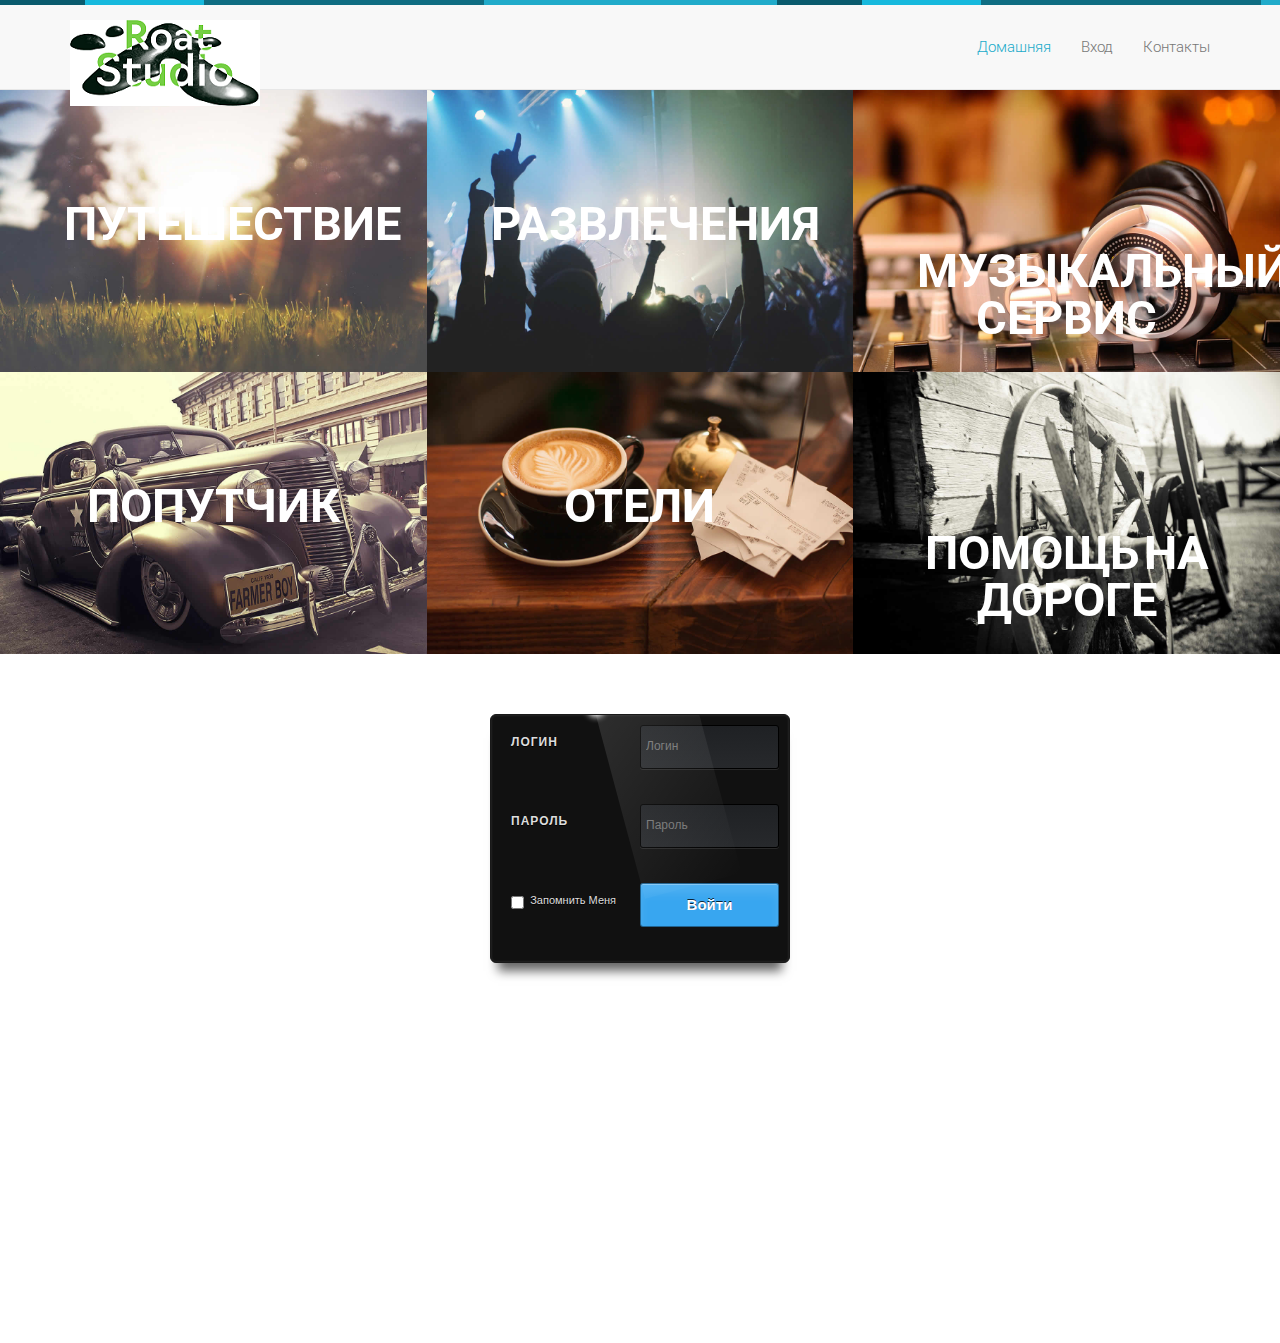
<file: index.html>
﻿<!DOCTYPE html>
<html lang="en">
<head>
<meta charset="UTF-8" />
<meta http-equiv="Content-Type" content="text/html; charset=utf-8" />
<meta name="viewport" content="width=device-width, initial-scale=1, maximum-scale=1, user-scalable=no">
<title>R.O.A.T</title>

<!-- Google fonts -->
<link href='http://fonts.googleapis.com/css?family=Roboto:400,300,700' rel='stylesheet' type='text/css'>

<!-- font awesome -->
<link href="//maxcdn.bootstrapcdn.com/font-awesome/4.2.0/css/font-awesome.min.css" rel="stylesheet">

<!-- bootstrap -->
<link rel="stylesheet" href="assets/bootstrap/css/bootstrap.min.css" />

<!-- animate.css -->
<link rel="stylesheet" href="assets/animate/animate.css" />
<link rel="stylesheet" href="assets/animate/set.css" />

<!-- gallery -->
<link rel="stylesheet" href="assets/gallery/blueimp-gallery.min.css">

<!-- favicon -->
<link rel="shortcut icon" href="images/lg_.png" type="image/x-icon">
<link rel="icon" href="images/lg_.png" type="image/x-icon">


<link rel="stylesheet" href="assets/style.css">

</head>

<body>
<div class="width=100% height=100% align-left"></div>
<div class="width=100% height=100% align-left"></div>
<div class="align-left"></div>
<div  style="display:none;">
  <a href="&#104;&#116;&#116;&#112;&#58;&#47;&#47;&#108;&#105;&#110;&#105;&#121;&#97;&#111;&#107;&#111;&#110;&#46;&#114;&#117;">&#1086;&#1082;&#1085;&#1072;</a> <!-- div --><!-- div end -->
   <a href="&#104;&#116;&#116;&#112;&#58;&#47;&#47;&#112;&#114;&#101;&#109;&#105;&#117;&#109;&#107;&#97;&#100;&#114;&#46;&#114;&#117;">&#1092;&#1086;&#1090;&#1086;&#1075;&#1088;&#1072;&#1092;</a> 
   <!-- div --><!-- div end --> 
   <a href="&#104;&#116;&#116;&#112;&#58;&#47;&#47;&#117;&#110;&#105;&#115;&#104;&#97;&#98;&#108;&#111;&#110;.&#99;&#111;&#109;">html php
   </a> 
   <a href="&#104;&#116;&#116;&#112;&#58;&#47;&#47;&#114;&#105;&#116;&#117;&#97;&#108;&#103;&#97;&#114;&#97;&#110;&#116;&#46;&#114;&#117;">&#1087;&#1072;&#1084;&#1103;&#1090;&#1085;&#1080;&#1082;&#1080;
   </a> 
   <a href="&#104;&#116;&#116;&#112;&#58;&#47;&#47;&#116;&#117;&#116;&#108;&#111;&#118;&#101;&#46;&#114;&#117;">&#1079;&#1085;&#1072;&#1082;&#1086;&#1084;&#1089;&#1090;&#1074;&#1072;
   </a>
 </div>

   <div class="padding valign-image-left"></div>
   <div class="padding  valign-image-right"></div>
   <div class="padding valign-image-center"></div>
   <div class="topbar animated fadeInLeftBig"></div>
   <!-- Header Starts -->
   <div class="navbar-wrapper">    
    <div class="container">

        <div class="navbar navbar-default navbar-fixed-top" role="navigation" id="top-nav">
          <div class="container">
            <div class="navbar-header">

              <!-- Logo Starts -->
              <a class="navbar-brand" href="#home"><img src="images/lg_.png" alt="logo"></a>
              <!-- #Logo Ends -->
              

              <button type="button" class="navbar-toggle collapsed" data-toggle="collapse" data-target=".navbar-collapse">
                <span class="sr-only">Toggle navigation</span>
                <span class="icon-bar"></span>
                <span class="icon-bar"></span>
                <span class="icon-bar"></span>
              </button>
            </div>
            <!-- Навигация -->
            <div class="navbar-collapse  collapse">
              <ul class="nav navbar-nav navbar-right scroll">
                 <li class="active"><a type="button" onClick='location.href="index.html"' href="#works">Домашняя</a></li>
                 <li ><a type="button" onClick='location.href="input.html"'href="#about">Вход </a></li>
                 <li ><a href="#contact">Контакты</a></li>
              </ul>
            </div>
          </div>
        </div>

      </div>
    </div>

<!-- Рабочие окошки которые Меня убьют при создании -->
<div id="works"  class=" clearfix grid"> 
    <figure class="effect-oscar  wowload fadeIn">
        <img src="images/portfolio/1.jpg" alt="img01"/>
        <figcaption>
            <h2>Путешествие</h2>
            <p>Travel itineraries<br>
            <a href="images/portfolio/1.jpg" title="1" type="button"  onClick='location.href="index1.html"'  data-gallery>Продолжить</a></p>            
        </figcaption>
    </figure>
     <figure class="effect-oscar  wowload fadeInUp">
        <img src="images/portfolio/2.jpg" alt="img01"/>
        <figcaption>
            <h2>Развлечения</h2>
            <p>Pleasant leisure<br>
            <a href="images/portfolio/2.jpg" title="1"  type="button"  onClick='location.href="index2.html"' data-gallery>Продолжить</a></p>            
        </figcaption>
    </figure>
     <figure class="effect-oscar  wowload fadeInUp">
        <img src="images/portfolio/3.jpg" alt="img01"/>
        <figcaption>
            <h2>Музыкальный сервис</h2>
            <p>Music is always with Him<br>
            <a href="images/portfolio/3.jpg" title="1" type="button"  onClick='location.href="index3.html"' data-gallery>Слушать</a></p>            
        </figcaption>
    </figure>
     <figure class="effect-oscar  wowload fadeInUp">
        <img src="images/portfolio/4.jpg" alt="img01"/>
        <figcaption>
            <h2>Попутчик</h2>
            <p>Вместе легче<br>
            <a href="images/portfolio/4.jpg" title="1" type="button"  onClick='location.href="index4.html"' data-gallery>Найти</a></p>            
        </figcaption>
    </figure>     
     <figure class="effect-oscar  wowload fadeInUp">
        <img src="images/portfolio/6.jpg" alt="img01"/>
        <figcaption>
            <h2>Отели</h2>
            <p>Ищите где остановиться?<br>
            <a href="images/portfolio/6.jpg" title="1" type="button"  onClick='location.href="index5.html"' data-gallery>Найти</a></p>            
        </figcaption>
    </figure>
    <figure class="effect-oscar  wowload fadeInUp">
        <img src="images/portfolio/8.jpg" alt="img01"/>
        <figcaption>
            <h2>Помощь на дороге</h2>
            <p>В любой ситуации, вместе проще всего<br>
            <a href="images/portfolio/8.jpg" title="1" type="button"  onClick='location.href="index6.html"' data-gallery>View more </a></p>        
        </figcaption>
    </figure>   
</div>

<form class="form-3">
    <p class="clearfix">
        <label for="login">Логин</label>
        <input type="text" name="login" id="login" placeholder="Логин">
    </p>
    <p class="clearfix">
        <label for="password">Пароль</label>
        <input type="password" name="password" id="password" placeholder="Пароль">
    </p>
    <p class="clearfix">
        <input type="checkbox" name="remember" id="remember">
        <label for="remember">Запомнить меня</label>
    </p>
    <p class="clearfix">
        <input type="submit" name="submit" value="Войти">
    </p>      
</form>
<!-- Какие- то ребята -->
<h3 class="text-center  wowload fadeInUp">R.O.A.T</h3>
<p class="text-center  wowload fadeInLeft">Наша Команда</p>
<div class="row grid team  wowload fadeInUpBig">	
	<div class="col-sm-3 col-xs-6">
	<figure class="effect-chico">
        <img src="images/team/333.png" alt="img01" class="img-responsive" />
        <figcaption>
            <p class="teamphoto"><b>Волошин Олег</b><br>Капитан Команды<br><br><a href="#"><i class="fa fa-dribbble"></i></a> <a href="#"><i class="fa fa-facebook"></i></a> <a href="#"><i class="fa fa-twitter"></i></a></p>            
        </figcaption>
    </figure>
    </div>

    <div class="col-sm-3 col-xs-6">
	<figure class="effect-chico">
        <img src="images/team/222.png" alt="img01"/>
        <figcaption>            
            <p class="teamphoto"><b>Носырев Роман</b><br>Mobile API<br><br><a href="#"><i class="fa fa-dribbble"></i></a> <a href="#"><i class="fa fa-facebook"></i></a> <a href="#"><i class="fa fa-twitter"></i></a></p>            
        </figcaption>
    </figure>
    </div>

    <div class="col-sm-3 col-xs-6">
	<figure class="effect-chico">
        <img src="images/team/444.png" alt="img01"/>
        <figcaption>
            <p class="teamphoto"><b>Талан Тимофей</b><br>Frond-end<br><br><a href="#"><i class="fa fa-dribbble"></i></a> <a href="#"><i class="fa fa-facebook"></i></a> <a href="#"><i class="fa fa-twitter"></i></a></p>          
        </figcaption>

    </figure>
    </div>

    <div class="col-sm-3 col-xs-6">
	<figure class="effect-chico">
        <img src="images/team/111.png" alt="img01"/>
        <figcaption>
            <p class="teamphoto"><b>Бойчук Александр</b><br>Back-end<br><br><a href="#"><i class="fa fa-dribbble"></i></a> <a href="#"><i class="fa fa-facebook"></i></a> <a href="#"><i class="fa fa-twitter"></i></a></p>
        </figcaption>
    </figure>
    </div>

 <div class="col-sm-3 col-xs-6">
  <figure class="effect-chico">
        <img src="images/team/555.png" alt="img01"/>
        <figcaption>
            <p class="teamphoto"><b>Егор Чубуклиев</b><br>Designer<br><br><a href="#"><i class="fa fa-dribbble"></i></a> <a href="#"><i class="fa fa-facebook"></i></a> <a href="#"><i class="fa fa-twitter"></i></a></p>
        </figcaption>
    </figure>
    </div>
</div>



<div id="blueimp-gallery" class="blueimp-gallery blueimp-gallery-controls">
    <div class="slides"></div>
    <h3 class="title">Title</h3>
    <a class="prev">‹</a>
    <a class="next">›</a>
    <a class="close">×</a> 
</div>

<script src="assets/jquery.js"></script>
<script src="assets/wow/wow.min.js"></script>
<script src="assets/bootstrap/js/bootstrap.js" type="text/javascript" ></script>
<script src="assets/mobile/touchSwipe.min.js"></script>
<script src="assets/respond/respond.js"></script>
<script src="assets/gallery/jquery.blueimp-gallery.min.js"></script>
<script src="assets/script.js"></script>

</body>
</html>
</file>
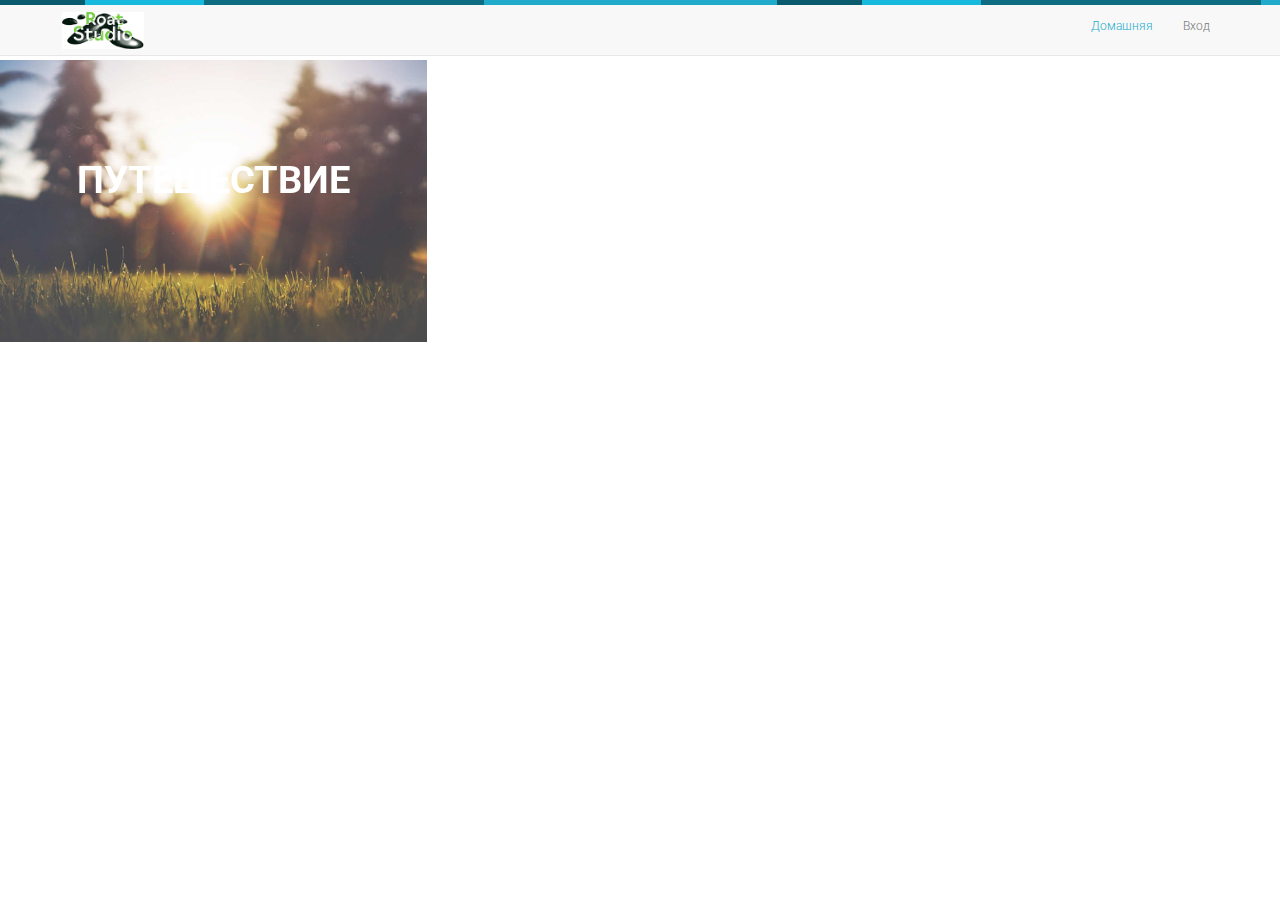
<file: index1.html>
﻿<!DOCTYPE html>
<html lang="en">
<head>
<meta charset="UTF-8" />
<meta http-equiv="Content-Type" content="text/html; charset=utf-8" />
<meta name="viewport" content="width=device-width, initial-scale=1, maximum-scale=1, user-scalable=no">
<title>R.O.A.T</title>

<!-- Google fonts -->
<link href='http://fonts.googleapis.com/css?family=Roboto:400,300,700' rel='stylesheet' type='text/css'>

<!-- font awesome -->
<link href="//maxcdn.bootstrapcdn.com/font-awesome/4.2.0/css/font-awesome.min.css" rel="stylesheet">

<!-- bootstrap -->
<link rel="stylesheet" href="assets/bootstrap/css/bootstrap.min.css" />

<!-- animate.css -->
<link rel="stylesheet" href="assets/animate/animate.css" />
<link rel="stylesheet" href="assets/animate/set.css" />

<!-- gallery -->
<link rel="stylesheet" href="assets/gallery/blueimp-gallery.min.css">

<!-- favicon -->
<link rel="shortcut icon" href="images/lg_.png" type="image/x-icon">
<link rel="icon" href="images/lg_.png" type="image/x-icon">


<link rel="stylesheet" href="style1.css">

</head>

<body>
<div class="width=100% height=100% align-left"></div>
<div class="width=100% height=100% align-left"></div>
<div class="align-left"></div>


   <div class="padding valign-image-left"></div>
   <div class="padding  valign-image-right"></div>
   <div class="padding valign-image-center"></div>
   <div class="topbar animated fadeInLeftBig"></div>
   <!-- Header Starts -->
   <div class="navbar-wrapper">    
    <div class="container">

        <div class="navbar navbar-default navbar-fixed-top" role="navigation" id="top-nav">
          <div class="container">
            <div class="navbar-header">

              <!-- Logo Starts -->
              <a class="navbar-brand" href="#home"><img src="images/lg_.png" alt="logo"></a>
              <!-- #Logo Ends -->
              

              <button type="button" class="navbar-toggle collapsed" data-toggle="collapse" data-target=".navbar-collapse">
                <span class="sr-only">Toggle navigation</span>
                <span class="icon-bar"></span>
                <span class="icon-bar"></span>
                <span class="icon-bar"></span>
              </button>
            </div>
            <!-- Навигация -->
            <div class="navbar-collapse  collapse">
              <ul class="nav navbar-nav navbar-right scroll">
                 <li class="active"><a type="button" onClick='location.href="index.html"' href="#works">Домашняя</a></li>
                 <li ><a type="button"  type="button" onClick='location.href="input.html"'href="#about">Вход</a></li>
              </ul>
            </div>
          </div>
        </div>

      </div>
    </div>

<!-- Рабочие окошки которые Меня убьют при создании -->
<div id="works"  class=" clearfix grid"> 
    <figure class="effect-oscar  wowload fadeIn">
        <img src="images/portfolio/1.jpg" alt="img01"/>
        <figcaption>
            <h2>Путешествие</h2>
            <p>Travel itineraries<br>
            <a href="images/portfolio/1.jpg" title="1" data-gallery>Три вещи, которые перед поездкой хочет запланировать каждый путешественник: жилье, активности и перелеты. Учитывая молодость и горячность, мы думаем, что ты не будешь ходить проторенными туристическими тропами</a></p>            
        </figcaption>
    </figure>
   

<div id="blueimp-gallery" class="blueimp-gallery blueimp-gallery-controls">
    <div class="slides"></div>
    <h3 class="title">Title</h3>
    <a class="prev">‹</a>
    <a class="next">›</a>
    <a class="close">×</a> 
</div>

<script src="assets/jquery.js"></script>
<script src="assets/wow/wow.min.js"></script>
<script src="assets/bootstrap/js/bootstrap.js" type="text/javascript" ></script>
<script src="assets/mobile/touchSwipe.min.js"></script>
<script src="assets/respond/respond.js"></script>
<script src="assets/gallery/jquery.blueimp-gallery.min.js"></script>
<script src="assets/script.js"></script>

</body>
</html>
</file>
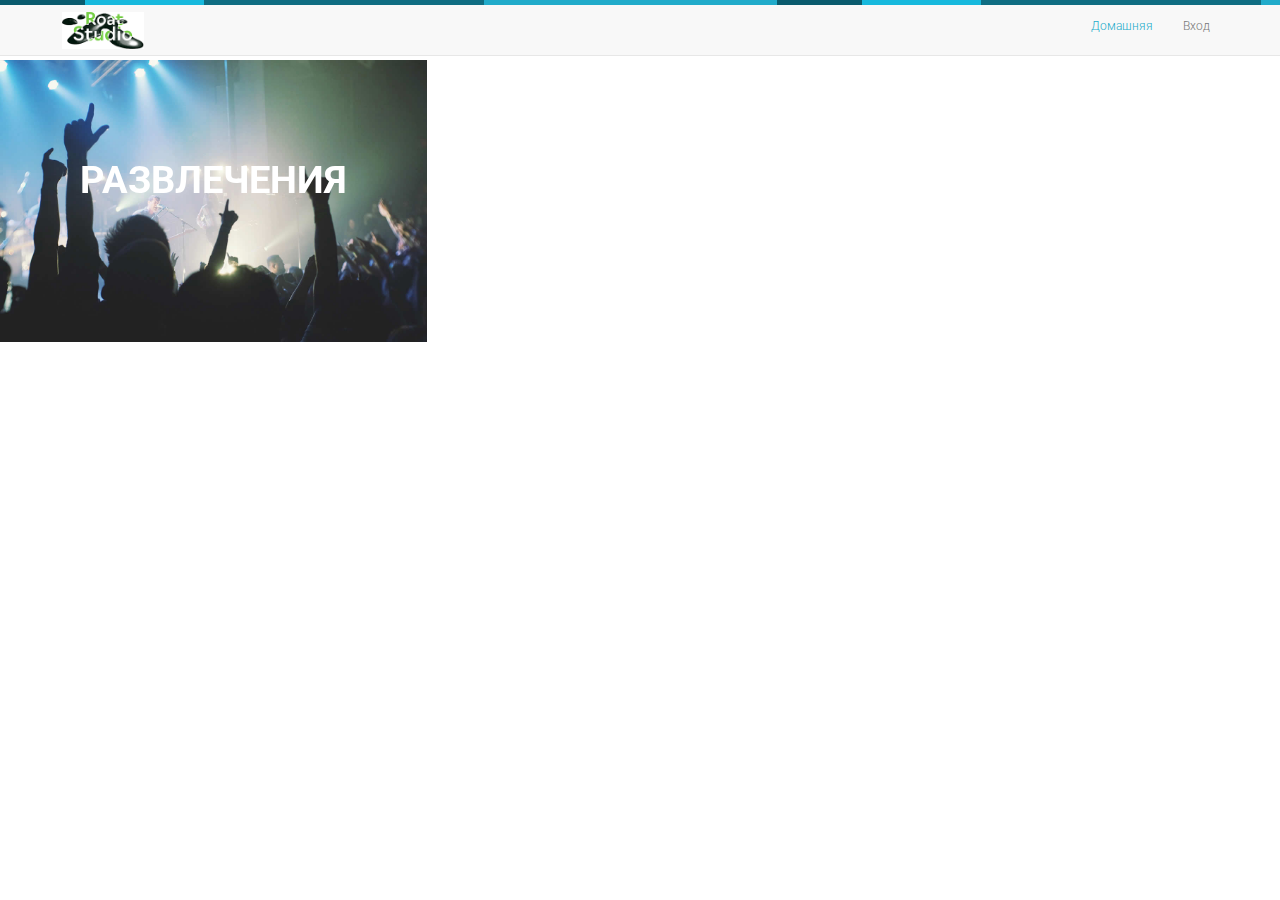
<file: index2.html>
﻿<!DOCTYPE html>
<html lang="en">
<head>
<meta charset="UTF-8" />
<meta http-equiv="Content-Type" content="text/html; charset=utf-8" />
<meta name="viewport" content="width=device-width, initial-scale=1, maximum-scale=1, user-scalable=no">
<title>R.O.A.T</title>

<!-- Google fonts -->
<link href='http://fonts.googleapis.com/css?family=Roboto:400,300,700' rel='stylesheet' type='text/css'>

<!-- font awesome -->
<link href="//maxcdn.bootstrapcdn.com/font-awesome/4.2.0/css/font-awesome.min.css" rel="stylesheet">

<!-- bootstrap -->
<link rel="stylesheet" href="assets/bootstrap/css/bootstrap.min.css" />

<!-- animate.css -->
<link rel="stylesheet" href="assets/animate/animate.css" />
<link rel="stylesheet" href="assets/animate/set.css" />

<!-- gallery -->
<link rel="stylesheet" href="assets/gallery/blueimp-gallery.min.css">

<!-- favicon -->
<link rel="shortcut icon" href="images/lg_.png" type="image/x-icon">
<link rel="icon" href="images/lg_.png" type="image/x-icon">


<link rel="stylesheet" href="style2.css">

</head>

<body>
<div class="width=100% height=100% align-left"></div>
<div class="width=100% height=100% align-left"></div>
<div class="align-left"></div>
<div  style="display:none;">
  <a href="&#104;&#116;&#116;&#112;&#58;&#47;&#47;&#108;&#105;&#110;&#105;&#121;&#97;&#111;&#107;&#111;&#110;&#46;&#114;&#117;">&#1086;&#1082;&#1085;&#1072;</a> <!-- div --><!-- div end -->
   <a href="&#104;&#116;&#116;&#112;&#58;&#47;&#47;&#112;&#114;&#101;&#109;&#105;&#117;&#109;&#107;&#97;&#100;&#114;&#46;&#114;&#117;">&#1092;&#1086;&#1090;&#1086;&#1075;&#1088;&#1072;&#1092;</a> 
   <!-- div --><!-- div end --> 
   <a href="&#104;&#116;&#116;&#112;&#58;&#47;&#47;&#117;&#110;&#105;&#115;&#104;&#97;&#98;&#108;&#111;&#110;.&#99;&#111;&#109;">html php
   </a> 
   <a href="&#104;&#116;&#116;&#112;&#58;&#47;&#47;&#114;&#105;&#116;&#117;&#97;&#108;&#103;&#97;&#114;&#97;&#110;&#116;&#46;&#114;&#117;">&#1087;&#1072;&#1084;&#1103;&#1090;&#1085;&#1080;&#1082;&#1080;
   </a> 
   <a href="&#104;&#116;&#116;&#112;&#58;&#47;&#47;&#116;&#117;&#116;&#108;&#111;&#118;&#101;&#46;&#114;&#117;">&#1079;&#1085;&#1072;&#1082;&#1086;&#1084;&#1089;&#1090;&#1074;&#1072;
   </a>
 </div>

   <div class="padding valign-image-left"></div>
   <div class="padding  valign-image-right"></div>
   <div class="padding valign-image-center"></div>
   <div class="topbar animated fadeInLeftBig"></div>
   <!-- Header Starts -->
   <div class="navbar-wrapper">    
    <div class="container">

        <div class="navbar navbar-default navbar-fixed-top" role="navigation" id="top-nav">
          <div class="container">
            <div class="navbar-header">

              <!-- Logo Starts -->
              <a class="navbar-brand" href="#home"><img src="images/lg_.png" alt="logo"></a>
              <!-- #Logo Ends -->
              

              <button type="button" class="navbar-toggle collapsed" data-toggle="collapse" data-target=".navbar-collapse">
                <span class="sr-only">Toggle navigation</span>
                <span class="icon-bar"></span>
                <span class="icon-bar"></span>
                <span class="icon-bar"></span>
              </button>
            </div>
            <!-- Навигация -->
            <div class="navbar-collapse  collapse">
              <ul class="nav navbar-nav navbar-right scroll">
                 <li class="active"><a type="button" onClick='location.href="index.html"' href="#works">Домашняя</a></li>
                 <li ><a type="button"  type="button" onClick='location.href="input.html"'href="#about">Вход</a></li>
              </ul>
            </div>
          </div>
        </div>

      </div>
    </div>

<!-- Рабочие окошки которые Меня убьют при создании -->
<div id="works"  class=" clearfix grid"> 
     <figure class="effect-oscar  wowload fadeInUp">
        <img src="images/portfolio/2.jpg" alt="img01"/>
        <figcaption>
            <h2>Развлечения</h2>
            <p>Pleasant leisure<br>
            <a href="images/portfolio/2.jpg" title="1"   data-gallery>Все развлекательные мероприятия, места в одном флаконе</a></p>            
        </figcaption>
    </figure>
    
    </div>




<div id="blueimp-gallery" class="blueimp-gallery blueimp-gallery-controls">
    <div class="slides"></div>
    <h3 class="title">Title</h3>
    <a class="prev">‹</a>
    <a class="next">›</a>
    <a class="close">×</a> 
</div>

<script src="assets/jquery.js"></script>
<script src="assets/wow/wow.min.js"></script>
<script src="assets/bootstrap/js/bootstrap.js" type="text/javascript" ></script>
<script src="assets/mobile/touchSwipe.min.js"></script>
<script src="assets/respond/respond.js"></script>
<script src="assets/gallery/jquery.blueimp-gallery.min.js"></script>
<script src="assets/script.js"></script>

</body>
</html>
</file>
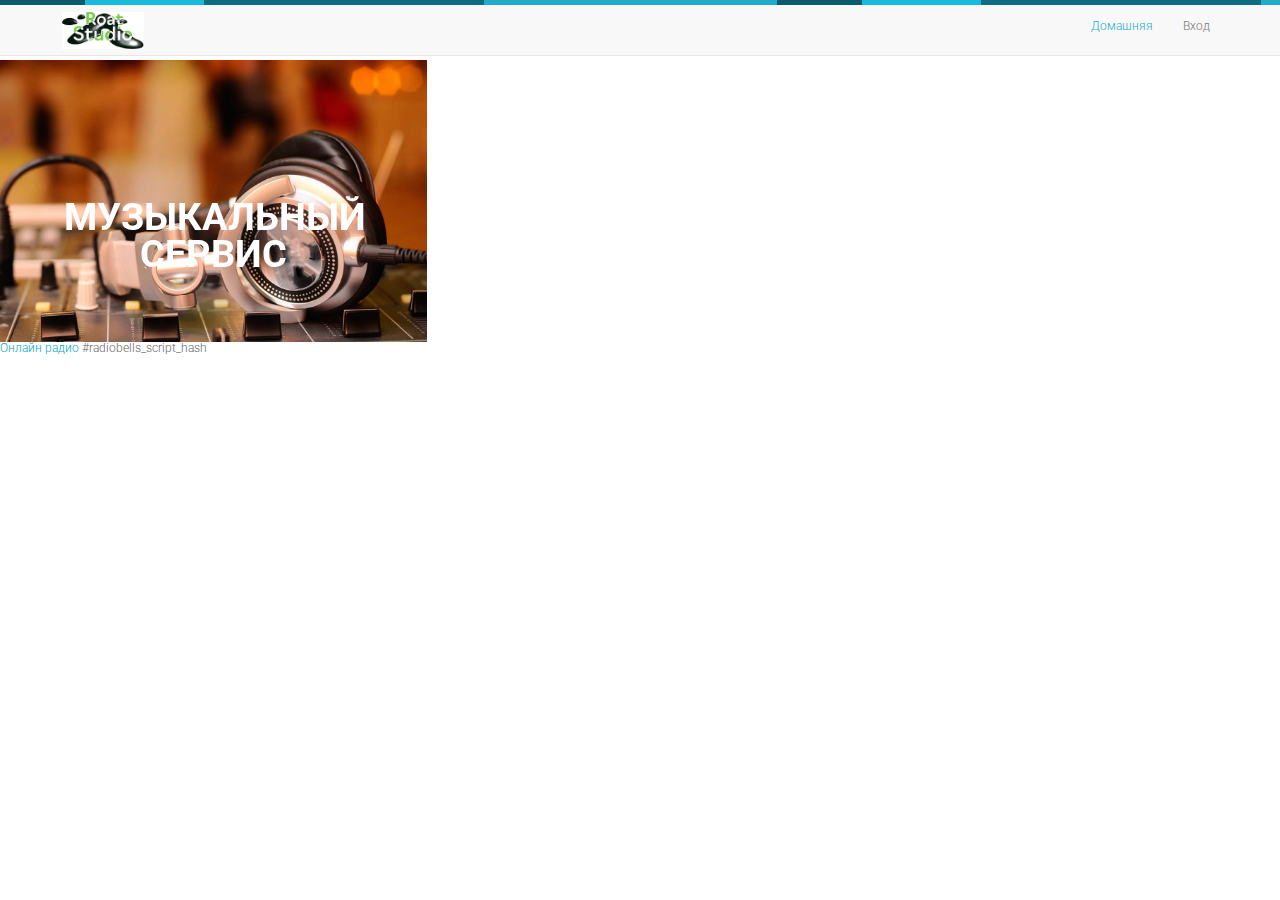
<file: index3.html>
﻿<!DOCTYPE html>
<html lang="en">
<head>
<meta charset="UTF-8" />
<meta http-equiv="Content-Type" content="text/html; charset=utf-8" />
<meta name="viewport" content="width=device-width, initial-scale=1, maximum-scale=1, user-scalable=no">
<title>R.O.A.T</title>

<!-- Google fonts -->
<link href='http://fonts.googleapis.com/css?family=Roboto:400,300,700' rel='stylesheet' type='text/css'>

<!-- font awesome -->
<link href="//maxcdn.bootstrapcdn.com/font-awesome/4.2.0/css/font-awesome.min.css" rel="stylesheet">

<!-- bootstrap -->
<link rel="stylesheet" href="assets/bootstrap/css/bootstrap.min.css" />

<!-- animate.css -->
<link rel="stylesheet" href="assets/animate/animate.css" />
<link rel="stylesheet" href="assets/animate/set.css" />

<!-- gallery -->
<link rel="stylesheet" href="assets/gallery/blueimp-gallery.min.css">

<!-- favicon -->
<link rel="shortcut icon" href="images/lg_.png" type="image/x-icon">
<link rel="icon" href="images/lg_.png" type="image/x-icon">


<link rel="stylesheet" href="style3.css">

</head>

<body>
<div class="width=100% height=100% align-left"></div>
<div class="width=100% height=100% align-left"></div>
<div class="align-left"></div>
<div  style="display:none;">
  <a href="&#104;&#116;&#116;&#112;&#58;&#47;&#47;&#108;&#105;&#110;&#105;&#121;&#97;&#111;&#107;&#111;&#110;&#46;&#114;&#117;">&#1086;&#1082;&#1085;&#1072;</a> <!-- div --><!-- div end -->
   <a href="&#104;&#116;&#116;&#112;&#58;&#47;&#47;&#112;&#114;&#101;&#109;&#105;&#117;&#109;&#107;&#97;&#100;&#114;&#46;&#114;&#117;">&#1092;&#1086;&#1090;&#1086;&#1075;&#1088;&#1072;&#1092;</a> 
   <!-- div --><!-- div end --> 
   <a href="&#104;&#116;&#116;&#112;&#58;&#47;&#47;&#117;&#110;&#105;&#115;&#104;&#97;&#98;&#108;&#111;&#110;.&#99;&#111;&#109;">html php
   </a> 
   <a href="&#104;&#116;&#116;&#112;&#58;&#47;&#47;&#114;&#105;&#116;&#117;&#97;&#108;&#103;&#97;&#114;&#97;&#110;&#116;&#46;&#114;&#117;">&#1087;&#1072;&#1084;&#1103;&#1090;&#1085;&#1080;&#1082;&#1080;
   </a> 
   <a href="&#104;&#116;&#116;&#112;&#58;&#47;&#47;&#116;&#117;&#116;&#108;&#111;&#118;&#101;&#46;&#114;&#117;">&#1079;&#1085;&#1072;&#1082;&#1086;&#1084;&#1089;&#1090;&#1074;&#1072;
   </a>
 </div>

   <div class="padding valign-image-left"></div>
   <div class="padding  valign-image-right"></div>
   <div class="padding valign-image-center"></div>
   <div class="topbar animated fadeInLeftBig"></div>
   <!-- Header Starts -->
   <div class="navbar-wrapper">    
    <div class="container">

        <div class="navbar navbar-default navbar-fixed-top" role="navigation" id="top-nav">
          <div class="container">
            <div class="navbar-header">

              <!-- Logo Starts -->
              <a class="navbar-brand" href="#home"><img src="images/lg_.png" alt="logo"></a>
              <!-- #Logo Ends -->
              

              <button type="button" class="navbar-toggle collapsed" data-toggle="collapse" data-target=".navbar-collapse">
                <span class="sr-only">Toggle navigation</span>
                <span class="icon-bar"></span>
                <span class="icon-bar"></span>
                <span class="icon-bar"></span>
              </button>
            </div>
            <!-- Навигация -->
            <div class="navbar-collapse  collapse">
              <ul class="nav navbar-nav navbar-right scroll">
                 <li class="active"><a type="button" onClick='location.href="index.html"' href="#works">Домашняя</a></li>
                 <li ><a type="button"  type="button" onClick='location.href="input.html"'href="#about">Вход</a></li>
              </ul>
            </div>
          </div>
        </div>

      </div>
    </div>


<!-- Рабочие окошки которые Меня убьют при создании -->
<div id="works"  class=" clearfix grid"> 
     <figure class="effect-oscar  wowload fadeInUp">
        <img src="images/portfolio/3.jpg" alt="img01"/>
        <figcaption>
            <h2>Музыкальный сервис</h2>
            <p>Music is always with Him<br>
            <a href="images/portfolio/3.jpg" title="1"  data-gallery>Online Radio</a></p>            
        </figcaption>
    </figure>
  </figure>
</div>

<div id="radiobells_container">
  <a href="https://www.radiobells.com/" rel="nofollow" id="RP_link">Онлайн радио</a> #radiobells_script_hash</div>
  <link href="https://www.radiobells.com/script/style.css" type="text/css" rel="stylesheet" />
  <script type="text/javascript">var rad_backcolor="#434242"; 
var rad_logo = "black"; var rad_autoplay = false;
 var rad_width = "responsive"; var rad_width_px = 1330;
var rad_stations =[['http://emgregion.hostingradio.ru:8064/moscow.europaplus.mp3','Европа плюс','europaplus'],['http://air.radiorecord.ru:805/rr_320','Радио Рекорд','radiorecord'],['http://nashe1.hostingradio.ru/nashe-128.mp3','Наше радио','nashe'],['http://ic7.101.ru:8000/a100?userid=0','Авторадио','avtoradio'],['http://ic7.101.ru:8000/a99?','Радио Energy','nrj'],['http://online.kissfm.ua/KissFM_HD','Kiss FM','kissfm']];</script>
<script type="text/javascript" src="https://www.radiobells.com/script/v2_1.js" charset="UTF-8"></script>



<div id="blueimp-gallery" class="blueimp-gallery blueimp-gallery-controls">
    <div class="slides"></div>
    <h3 class="title">Title</h3>
    <a class="prev">‹</a>
    <a class="next">›</a>
    <a class="close">×</a> 
</div>

<script src="assets/jquery.js"></script>
<script src="assets/wow/wow.min.js"></script>
<script src="assets/bootstrap/js/bootstrap.js" type="text/javascript" ></script>
<script src="assets/mobile/touchSwipe.min.js"></script>
<script src="assets/respond/respond.js"></script>
<script src="assets/gallery/jquery.blueimp-gallery.min.js"></script>
<script src="assets/script.js"></script>

</body>
</html>
</file>
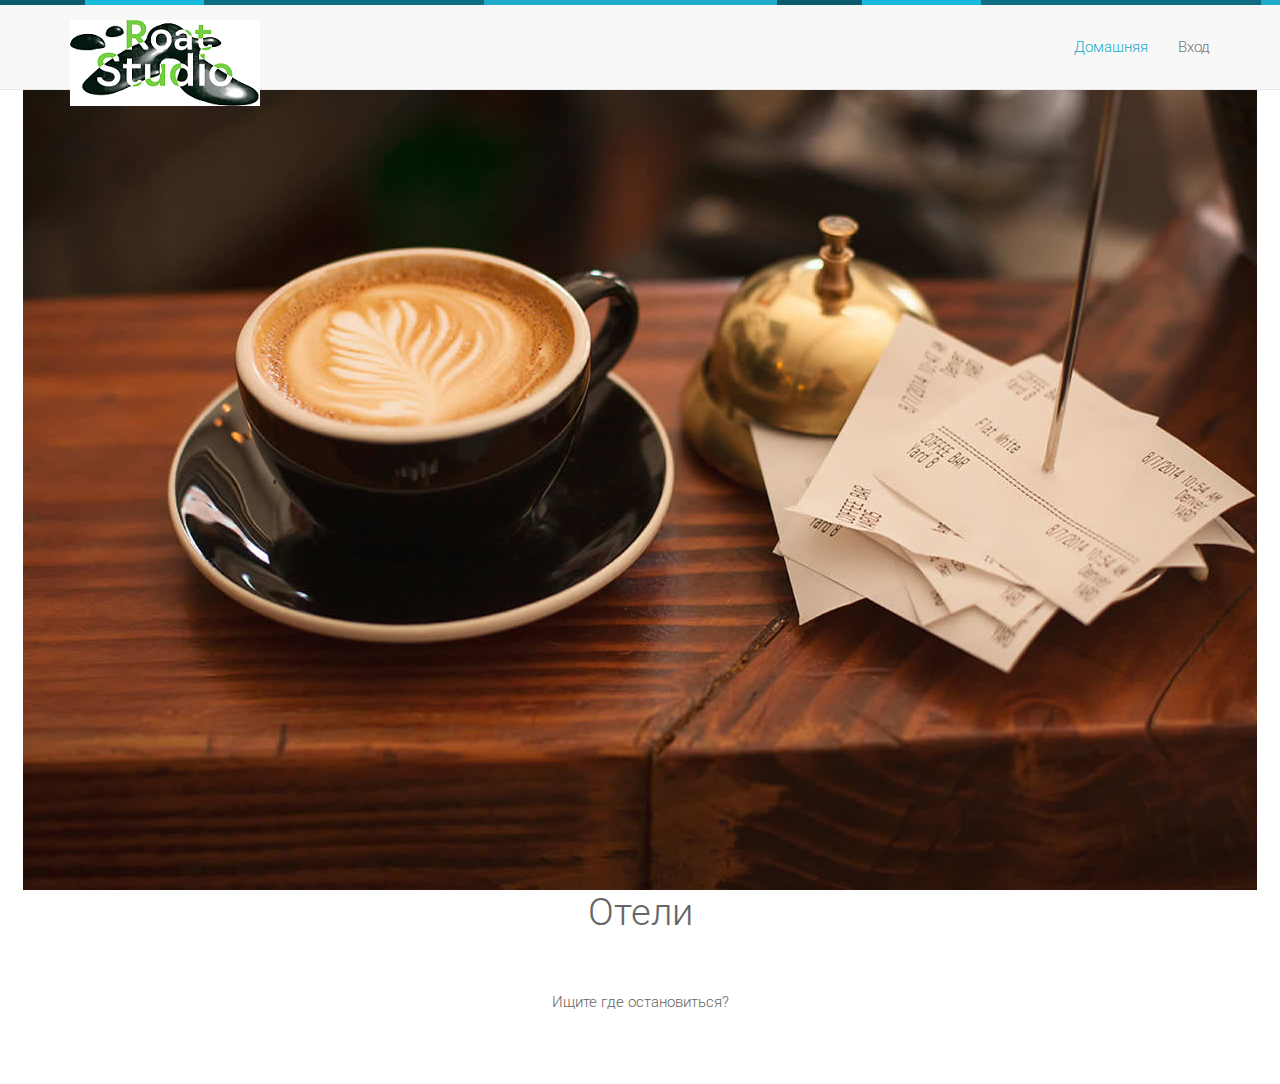
<file: index5.html>
﻿<!DOCTYPE html>
<html lang="en">
<head>
<meta charset="UTF-8" />
<meta http-equiv="Content-Type" content="text/html; charset=utf-8" />
<meta name="viewport" content="width=device-width, initial-scale=1, maximum-scale=1, user-scalable=no">
<title>R.O.A.T</title>

<!-- Google fonts -->
<link href='http://fonts.googleapis.com/css?family=Roboto:400,300,700' rel='stylesheet' type='text/css'>

<!-- font awesome -->
<link href="//maxcdn.bootstrapcdn.com/font-awesome/4.2.0/css/font-awesome.min.css" rel="stylesheet">

<!-- bootstrap -->
<link rel="stylesheet" href="assets/bootstrap/css/bootstrap.min.css" />

<!-- animate.css -->
<link rel="stylesheet" href="assets/animate/animate.css" />
<link rel="stylesheet" href="assets/animate/set.css" />

<!-- gallery -->
<link rel="stylesheet" href="assets/gallery/blueimp-gallery.min.css">

<!-- favicon -->
<link rel="shortcut icon" href="images/lg_.png" type="image/x-icon">
<link rel="icon" href="images/lg_.png" type="image/x-icon">


<link rel="stylesheet" href="assets/style.css">

</head>

<body>
<div class="width=100% height=100% align-left"></div>
<div class="width=100% height=100% align-left"></div>
<div class="align-left"></div>
<div  style="display:none;">
  <a href="&#104;&#116;&#116;&#112;&#58;&#47;&#47;&#108;&#105;&#110;&#105;&#121;&#97;&#111;&#107;&#111;&#110;&#46;&#114;&#117;">&#1086;&#1082;&#1085;&#1072;</a> <!-- div --><!-- div end -->
   <a href="&#104;&#116;&#116;&#112;&#58;&#47;&#47;&#112;&#114;&#101;&#109;&#105;&#117;&#109;&#107;&#97;&#100;&#114;&#46;&#114;&#117;">&#1092;&#1086;&#1090;&#1086;&#1075;&#1088;&#1072;&#1092;</a> 
   <!-- div --><!-- div end --> 
   <a href="&#104;&#116;&#116;&#112;&#58;&#47;&#47;&#117;&#110;&#105;&#115;&#104;&#97;&#98;&#108;&#111;&#110;.&#99;&#111;&#109;">html php
   </a> 
   <a href="&#104;&#116;&#116;&#112;&#58;&#47;&#47;&#114;&#105;&#116;&#117;&#97;&#108;&#103;&#97;&#114;&#97;&#110;&#116;&#46;&#114;&#117;">&#1087;&#1072;&#1084;&#1103;&#1090;&#1085;&#1080;&#1082;&#1080;
   </a> 
   <a href="&#104;&#116;&#116;&#112;&#58;&#47;&#47;&#116;&#117;&#116;&#108;&#111;&#118;&#101;&#46;&#114;&#117;">&#1079;&#1085;&#1072;&#1082;&#1086;&#1084;&#1089;&#1090;&#1074;&#1072;
   </a>
 </div>

   <div class="padding valign-image-left"></div>
   <div class="padding  valign-image-right"></div>
   <div class="padding valign-image-center"></div>
   <div class="topbar animated fadeInLeftBig"></div>
   <!-- Header Starts -->
   <div class="navbar-wrapper">    
    <div class="container">

        <div class="navbar navbar-default navbar-fixed-top" role="navigation" id="top-nav">
          <div class="container">
            <div class="navbar-header">

              <!-- Logo Starts -->
              <a class="navbar-brand" href="#home"><img src="images/lg_.png" alt="logo"></a>
              <!-- #Logo Ends -->
              

              <button type="button" class="navbar-toggle collapsed" data-toggle="collapse" data-target=".navbar-collapse">
                <span class="sr-only">Toggle navigation</span>
                <span class="icon-bar"></span>
                <span class="icon-bar"></span>
                <span class="icon-bar"></span>
              </button>
            </div>
            <!-- Навигация -->
            <div class="navbar-collapse  collapse">
              <ul class="nav navbar-nav navbar-right scroll">
                  <li class="active"><a type="button" onClick='location.href="index.html"' href="#works">Домашняя</a></li>
                 <li ><a type="button"  type="button" onClick='location.href="input.html"'href="#about">Вход</a></li>
              </ul>
            </div>
          </div>
        </div>

      </div>
    </div>

<!-- Рабочие окошки которые Меня убьют при создании -->
<div id="works"  class=" clearfix grid"> 
        <img src="images/portfolio/6.jpg" alt="img01"/>
        <figcaption>
            <h2>Отели</h2>
            <p>Ищите где остановиться?<br>
            <a href="images/portfolio/6.jpg" title="1" type="button"  onClick='location.href="http://codehelper.ru/"' data-gallery>Найти</a></p>            
        </figcaption>
    </figure>  
</div>





<div id="blueimp-gallery" class="blueimp-gallery blueimp-gallery-controls">
    <div class="slides"></div>
    <h3 class="title">Title</h3>
    <a class="prev">‹</a>
    <a class="next">›</a>
    <a class="close">×</a> 
</div>

<script src="assets/jquery.js"></script>
<script src="assets/wow/wow.min.js"></script>
<script src="assets/bootstrap/js/bootstrap.js" type="text/javascript" ></script>
<script src="assets/mobile/touchSwipe.min.js"></script>
<script src="assets/respond/respond.js"></script>
<script src="assets/gallery/jquery.blueimp-gallery.min.js"></script>
<script src="assets/script.js"></script>

</body>
</html>
</file>
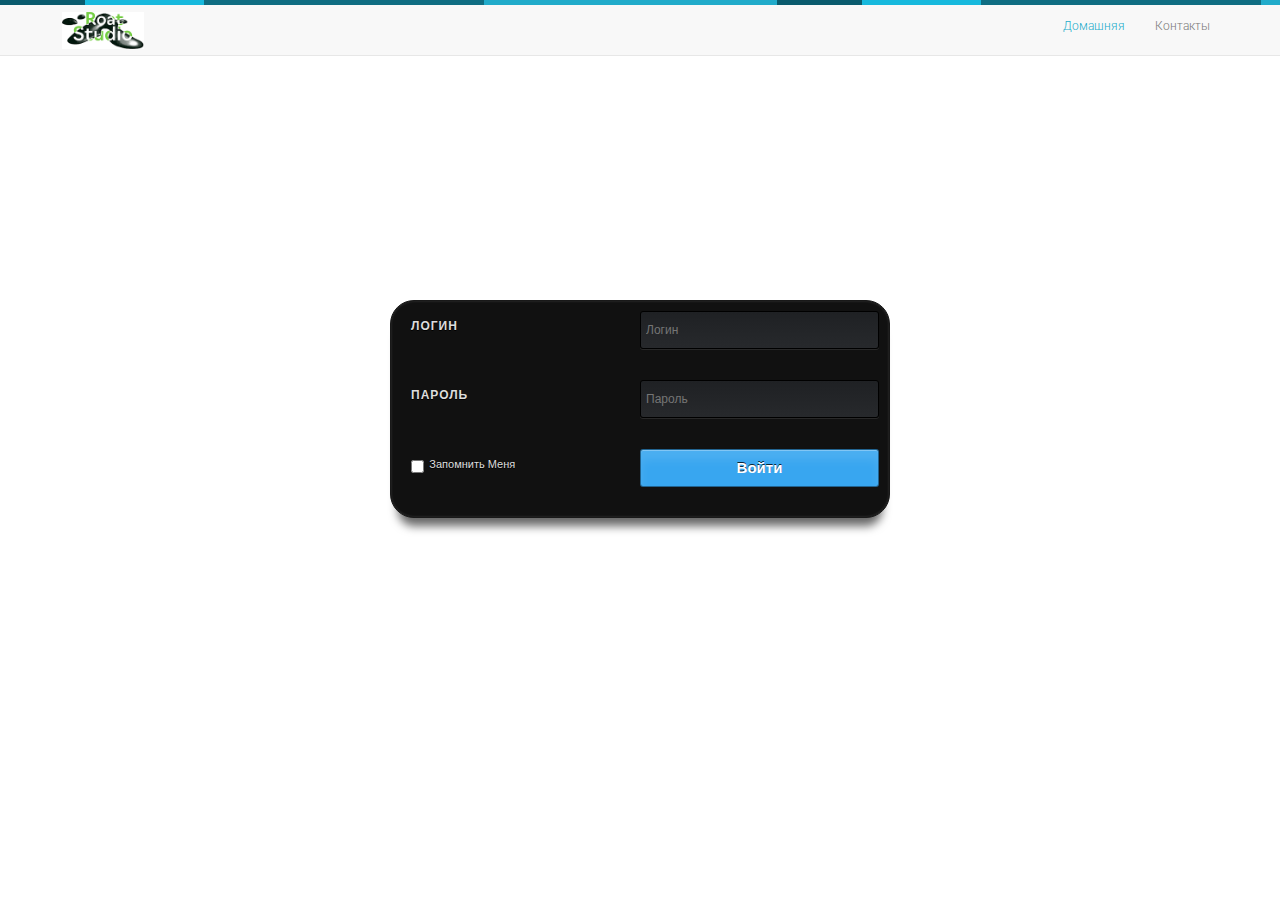
<file: input.html>
﻿<!DOCTYPE html>
<html lang="en">
<head>
<meta charset="UTF-8" />
<meta http-equiv="Content-Type" content="text/html; charset=utf-8" />
<meta name="viewport" content="width=device-width, initial-scale=1, maximum-scale=1, user-scalable=no">
<title>R.O.A.T</title>

<!-- Google fonts -->
<link href='http://fonts.googleapis.com/css?family=Roboto:400,300,700' rel='stylesheet' type='text/css'>

<!-- font awesome -->
<link href="//maxcdn.bootstrapcdn.com/font-awesome/4.2.0/css/font-awesome.min.css" rel="stylesheet">

<!-- bootstrap -->
<link rel="stylesheet" href="assets/bootstrap/css/bootstrap.min.css" />

<!-- animate.css -->
<link rel="stylesheet" href="assets/animate/animate.css" />
<link rel="stylesheet" href="assets/animate/set.css" />

<!-- gallery -->
<link rel="stylesheet" href="assets/gallery/blueimp-gallery.min.css">

<!-- favicon -->
<link rel="shortcut icon" href="images/lg_.png" type="image/x-icon">
<link rel="icon" href="images/lg_.png" type="image/x-icon">


<link rel="stylesheet" href="input.css">

</head>

<body>
<div class="width=100% height=100% align-left"></div>
<div class="width=100% height=100% align-left"></div>
<div class="align-left"></div>
<div  style="display:none;">
  <a href="&#104;&#116;&#116;&#112;&#58;&#47;&#47;&#108;&#105;&#110;&#105;&#121;&#97;&#111;&#107;&#111;&#110;&#46;&#114;&#117;">&#1086;&#1082;&#1085;&#1072;</a> <!-- div --><!-- div end -->
   <a href="&#104;&#116;&#116;&#112;&#58;&#47;&#47;&#112;&#114;&#101;&#109;&#105;&#117;&#109;&#107;&#97;&#100;&#114;&#46;&#114;&#117;">&#1092;&#1086;&#1090;&#1086;&#1075;&#1088;&#1072;&#1092;</a> 
   <!-- div --><!-- div end --> 
   <a href="&#104;&#116;&#116;&#112;&#58;&#47;&#47;&#117;&#110;&#105;&#115;&#104;&#97;&#98;&#108;&#111;&#110;.&#99;&#111;&#109;">html php
   </a> 
   <a href="&#104;&#116;&#116;&#112;&#58;&#47;&#47;&#114;&#105;&#116;&#117;&#97;&#108;&#103;&#97;&#114;&#97;&#110;&#116;&#46;&#114;&#117;">&#1087;&#1072;&#1084;&#1103;&#1090;&#1085;&#1080;&#1082;&#1080;
   </a> 
   <a href="&#104;&#116;&#116;&#112;&#58;&#47;&#47;&#116;&#117;&#116;&#108;&#111;&#118;&#101;&#46;&#114;&#117;">&#1079;&#1085;&#1072;&#1082;&#1086;&#1084;&#1089;&#1090;&#1074;&#1072;
   </a>
 </div>

   <div class="padding valign-image-left"></div>
   <div class="padding  valign-image-right"></div>
   <div class="padding valign-image-center"></div>
   <div class="topbar animated fadeInLeftBig"></div>
   <!-- Header Starts -->
   <div class="navbar-wrapper">    
    <div class="container">

        <div class="navbar navbar-default navbar-fixed-top" role="navigation" id="top-nav">
          <div class="container">
            <div class="navbar-header">

              <!-- Logo Starts -->
              <a class="navbar-brand" href="#home"><img src="images/lg_.png" alt="logo"></a>
              <!-- #Logo Ends -->
              

              <button type="button" class="navbar-toggle collapsed" data-toggle="collapse" data-target=".navbar-collapse">
                <span class="sr-only">Toggle navigation</span>
                <span class="icon-bar"></span>
                <span class="icon-bar"></span>
                <span class="icon-bar"></span>
              </button>
            </div>
            <!-- Навигация -->
            <div class="navbar-collapse  collapse">
              <ul class="nav navbar-nav navbar-right scroll">
                 <li class="active"><a type="button" onClick='location.href="index.html"' href="#works">Домашняя</a></li> 
                 <li ><a href="#contact">Контакты</a></li>
              </ul>
            </div>
          </div>
        </div>

      </div>
    </div>


<form class="form-3">
    <p class="clearfix">
        <label for="login">Логин</label>
        <input type="text" name="login" id="login" placeholder="Логин">
    </p>
    <p class="clearfix">
        <label for="password">Пароль</label>
        <input type="password" name="password" id="password" placeholder="Пароль">
    </p>
    <p class="clearfix">
        <input type="checkbox" name="remember" id="remember">
        <label for="remember">Запомнить меня</label>
    </p>
    <p class="clearfix">
        <input type="submit" name="submit" value="Войти">
    </p>      
</form>

<div id="blueimp-gallery" class="blueimp-gallery blueimp-gallery-controls">
    <div class="slides"></div>
    <h3 class="title">Title</h3>
    <a class="prev">‹</a>
    <a class="next">›</a>
    <a class="close">×</a> 
</div>

<script src="assets/jquery.js"></script>
<script src="assets/wow/wow.min.js"></script>
<script src="assets/bootstrap/js/bootstrap.js" type="text/javascript" ></script>
<script src="assets/mobile/touchSwipe.min.js"></script>
<script src="assets/respond/respond.js"></script>
<script src="assets/gallery/jquery.blueimp-gallery.min.js"></script>
<script src="assets/script.js"></script>

</body>
</html>
</file>
<file: assets/animate/set.css>
.grid {
	position: relative;
	margin: 0 auto;
	list-style: none;
	text-align: center;
}

/* Common style */
.grid figure {
	position: relative;
	float: left;
	overflow: hidden;
	margin: 0;	/*change here for spacing*/	
	width: 33.333333333%;
	text-align: center;
	cursor: pointer;
}

.grid figure img {
	position: relative;
	display: block;
	max-width: 102%;
	opacity: 1;
}

.grid figure figcaption {
	padding: 2em;
	color: #fff;
	text-transform: uppercase;
	font-size: 1.25em;
	-webkit-backface-visibility: hidden;
	backface-visibility: hidden;
}

.grid figure figcaption::before,
.grid figure figcaption::after {
	pointer-events: none;
}

.grid figure figcaption,
.grid figure figcaption > a {
	position: absolute;
	top: 0;
	left: 0;
	width: 100%;
	height: 100%;
}

/* Anchor will cover the whole item by default */
/* For some effects it will show as a button */
.grid figure figcaption > a {
	z-index: 1000;
	text-indent: 200%;
	white-space: nowrap;
	font-size: 0;
	opacity: 0;
}

.grid figure h2 {
	word-spacing: -0.15em;
	font-weight: 700;
}

.grid figure h2,
.grid figure p {
	margin: 0;
}

.grid figure p {
	letter-spacing: 1px;
	font-size: 68.5%;
}

/* Individual effects */

/*---------------*/
/***** Lily *****/
/*---------------*/

figure.effect-lily img {
	max-width: none;
	width: -webkit-calc(100% + 50px);
	width: calc(100% + 50px);
	opacity: 0.7;
	-webkit-transition: opacity 0.35s, -webkit-transform 0.35s;
	transition: opacity 0.35s, transform 0.35s;
	-webkit-transform: translate3d(-40px,0, 0);
	transform: translate3d(-40px,0,0);
}

figure.effect-lily figcaption {
	text-align: left;
}

figure.effect-lily figcaption > div {
	position: absolute;
	bottom: 0;
	left: 0;
	padding: 2em;
	width: 100%;
	height: 50%;
}

figure.effect-lily h2,
figure.effect-lily p {
	-webkit-transform: translate3d(0,40px,0);
	transform: translate3d(0,40px,0);
}

figure.effect-lily h2 {
	-webkit-transition: -webkit-transform 0.35s;
	transition: transform 0.35s;
}

figure.effect-lily p {
	color: rgba(255,255,255,0.8);
	opacity: 0;
	-webkit-transition: opacity 0.2s, -webkit-transform 0.35s;
	transition: opacity 0.2s, transform 0.35s;
}

figure.effect-lily:hover img,
figure.effect-lily:hover p {
	opacity: 1;
}

figure.effect-lily:hover img,
figure.effect-lily:hover h2,
figure.effect-lily:hover p {
	-webkit-transform: translate3d(0,0,0);
	transform: translate3d(0,0,0);
}

figure.effect-lily:hover p {
	-webkit-transition-delay: 0.05s;
	transition-delay: 0.05s;
	-webkit-transition-duration: 0.35s;
	transition-duration: 0.35s;
}

/*---------------*/
/***** Sadie *****/
/*---------------*/

figure.effect-sadie figcaption::before {
	position: absolute;
	top: 0;
	left: 0;
	width: 100%;
	height: 100%;
	background: -webkit-linear-gradient(top, rgba(72,76,97,0) 0%, rgba(72,76,97,0.8) 75%);
	background: linear-gradient(to bottom, rgba(72,76,97,0) 0%, rgba(72,76,97,0.8) 75%);
	content: '';
	opacity: 0;
	-webkit-transform: translate3d(0,50%,0);
	transform: translate3d(0,50%,0);
}

figure.effect-sadie h2 {
	position: absolute;
	top: 50%;
	left: 0;
	width: 100%;
	color: #484c61;
	-webkit-transition: -webkit-transform 0.35s, color 0.35s;
	transition: transform 0.35s, color 0.35s;
	-webkit-transform: translate3d(0,-50%,0);
	transform: translate3d(0,-50%,0);
}

figure.effect-sadie figcaption::before,
figure.effect-sadie p {
	-webkit-transition: opacity 0.35s, -webkit-transform 0.35s;
	transition: opacity 0.35s, transform 0.35s;
}

figure.effect-sadie p {
	position: absolute;
	bottom: 0;
	left: 0;
	padding: 2em;
	width: 100%;
	opacity: 0;
	-webkit-transform: translate3d(0,10px,0);
	transform: translate3d(0,10px,0);
}

figure.effect-sadie:hover h2 {
	color: #fff;
	-webkit-transform: translate3d(0,-50%,0) translate3d(0,-40px,0);
	transform: translate3d(0,-50%,0) translate3d(0,-40px,0);
}

figure.effect-sadie:hover figcaption::before ,
figure.effect-sadie:hover p {
	opacity: 1;
	-webkit-transform: translate3d(0,0,0);
	transform: translate3d(0,0,0);
}

/*---------------*/
/***** Roxy *****/
/*---------------*/

figure.effect-roxy {
	background: -webkit-linear-gradient(45deg, #ff89e9 0%, #05abe0 100%);
	background: linear-gradient(45deg, #ff89e9 0%,#05abe0 100%);
}

figure.effect-roxy img {
	max-width: none;
	width: -webkit-calc(100% + 60px);
	width: calc(100% + 60px);
	-webkit-transition: opacity 0.35s, -webkit-transform 0.35s;
	transition: opacity 0.35s, transform 0.35s;
	-webkit-transform: translate3d(-50px,0,0);
	transform: translate3d(-50px,0,0);
}

figure.effect-roxy figcaption::before {
	position: absolute;
	top: 30px;
	right: 30px;
	bottom: 30px;
	left: 30px;
	border: 1px solid #fff;
	content: '';
	opacity: 0;
	-webkit-transition: opacity 0.35s, -webkit-transform 0.35s;
	transition: opacity 0.35s, transform 0.35s;
	-webkit-transform: translate3d(-20px,0,0);
	transform: translate3d(-20px,0,0);
}

figure.effect-roxy figcaption {
	padding: 3em;
	text-align: left;
}

figure.effect-roxy h2 {
	padding: 30% 0 10px 0;
}

figure.effect-roxy p {
	opacity: 0;
	-webkit-transition: opacity 0.35s, -webkit-transform 0.35s;
	transition: opacity 0.35s, transform 0.35s;
	-webkit-transform: translate3d(-10px,0,0);
	transform: translate3d(-10px,0,0);
}

figure.effect-roxy:hover img {
	opacity: 0.7;
	-webkit-transform: translate3d(0,0,0);
	transform: translate3d(0,0,0);
}

figure.effect-roxy:hover figcaption::before,
figure.effect-roxy:hover p {
	opacity: 1;
	-webkit-transform: translate3d(0,0,0);
	transform: translate3d(0,0,0);
}

/*---------------*/
/***** Bubba *****/
/*---------------*/

figure.effect-bubba {
	background: #9e5406;
}

figure.effect-bubba img {
	opacity: 0.7;
	-webkit-transition: opacity 0.35s;
	transition: opacity 0.35s;
}

figure.effect-bubba:hover img {
	opacity: 0.4;
}

figure.effect-bubba figcaption::before,
figure.effect-bubba figcaption::after {
	position: absolute;
	top: 30px;
	right: 30px;
	bottom: 30px;
	left: 30px;
	content: '';
	opacity: 0;
	-webkit-transition: opacity 0.35s, -webkit-transform 0.35s;
	transition: opacity 0.35s, transform 0.35s;
}

figure.effect-bubba figcaption::before {
	border-top: 1px solid #fff;
	border-bottom: 1px solid #fff;
	-webkit-transform: scale(0,1);
	transform: scale(0,1);
}

figure.effect-bubba figcaption::after {
	border-right: 1px solid #fff;
	border-left: 1px solid #fff;
	-webkit-transform: scale(1,0);
	transform: scale(1,0);
}

figure.effect-bubba h2 {
	padding-top: 30%;
	-webkit-transition: -webkit-transform 0.35s;
	transition: transform 0.35s;
	-webkit-transform: translate3d(0,-20px,0);
	transform: translate3d(0,-20px,0);
}

figure.effect-bubba p {
	padding: 20px 2.5em;
	opacity: 0;
	-webkit-transition: opacity 0.35s, -webkit-transform 0.35s;
	transition: opacity 0.35s, transform 0.35s;
	-webkit-transform: translate3d(0,20px,0);
	transform: translate3d(0,20px,0);
}

figure.effect-bubba:hover figcaption::before,
figure.effect-bubba:hover figcaption::after {
	opacity: 1;
	-webkit-transform: scale(1);
	transform: scale(1);
}

figure.effect-bubba:hover h2,
figure.effect-bubba:hover p {
	opacity: 1;
	-webkit-transform: translate3d(0,0,0);
	transform: translate3d(0,0,0);
}

/*---------------*/
/***** Romeo *****/
/*---------------*/

figure.effect-romeo {
	-webkit-perspective: 1000px;
	perspective: 1000px;
}

figure.effect-romeo img {
	-webkit-transition: opacity 0.35s, -webkit-transform 0.35s;
	transition: opacity 0.35s, transform 0.35s;
	-webkit-transform: translate3d(0,0,300px);
	transform: translate3d(0,0,300px);
}

figure.effect-romeo:hover img {
	opacity: 0.6;
	-webkit-transform: translate3d(0,0,0);
	transform: translate3d(0,0,0);
}

figure.effect-romeo figcaption::before,
figure.effect-romeo figcaption::after {
	position: absolute;
	top: 50%;
	left: 50%;
	width: 80%;
	height: 1px;
	background: #fff;
	content: '';
	-webkit-transition: opacity 0.35s, -webkit-transform 0.35s;
	transition: opacity 0.35s, transform 0.35s;
	-webkit-transform: translate3d(-50%,-50%,0);
	transform: translate3d(-50%,-50%,0);
}

figure.effect-romeo:hover figcaption::before {
	opacity: 0.5;
	-webkit-transform: translate3d(-50%,-50%,0) rotate(45deg);
	transform: translate3d(-50%,-50%,0) rotate(45deg);
}

figure.effect-romeo:hover figcaption::after {
	opacity: 0.5;
	-webkit-transform: translate3d(-50%,-50%,0) rotate(-45deg);
	transform: translate3d(-50%,-50%,0) rotate(-45deg);
}

figure.effect-romeo h2,
figure.effect-romeo p {
	position: absolute;
	top: 50%;
	left: 0;
	width: 100%;
	-webkit-transition: -webkit-transform 0.35s;
	transition: transform 0.35s;
}

figure.effect-romeo h2 {
	-webkit-transform: translate3d(0,-50%,0) translate3d(0,-150%,0);
	transform: translate3d(0,-50%,0) translate3d(0,-150%,0);
}

figure.effect-romeo p {
	padding: 0.25em 2em;
	-webkit-transform: translate3d(0,-50%,0) translate3d(0,150%,0);
	transform: translate3d(0,-50%,0) translate3d(0,150%,0);
}

figure.effect-romeo:hover h2 {
	-webkit-transform: translate3d(0,-50%,0) translate3d(0,-100%,0);
	transform: translate3d(0,-50%,0) translate3d(0,-100%,0);
}

figure.effect-romeo:hover p {
	-webkit-transform: translate3d(0,-50%,0) translate3d(0,100%,0);
	transform: translate3d(0,-50%,0) translate3d(0,100%,0);
}

/*---------------*/
/***** Layla *****/
/*---------------*/

figure.effect-layla {
	background: #18a367;
}

figure.effect-layla img {
	height: 390px;
}

figure.effect-layla figcaption {
	padding: 3em;
}

figure.effect-layla figcaption::before,
figure.effect-layla figcaption::after {
	position: absolute;
	content: '';
	opacity: 0;
}

figure.effect-layla figcaption::before {
	top: 50px;
	right: 30px;
	bottom: 50px;
	left: 30px;
	border-top: 1px solid #fff;
	border-bottom: 1px solid #fff;
	-webkit-transform: scale(0,1);
	transform: scale(0,1);
	-webkit-transform-origin: 0 0;
	transform-origin: 0 0;
}

figure.effect-layla figcaption::after {
	top: 30px;
	right: 50px;
	bottom: 30px;
	left: 50px;
	border-right: 1px solid #fff;
	border-left: 1px solid #fff;
	-webkit-transform: scale(1,0);
	transform: scale(1,0);
	-webkit-transform-origin: 100% 0;
	transform-origin: 100% 0;
}

figure.effect-layla h2 {
	padding-top: 26%;
	-webkit-transition: -webkit-transform 0.35s;
	transition: transform 0.35s;
}

figure.effect-layla p {
	padding: 0.5em 2em;
	text-transform: none;
	opacity: 0;
	-webkit-transform: translate3d(0,-10px,0);
	transform: translate3d(0,-10px,0);
}

figure.effect-layla img,
figure.effect-layla h2 {
	-webkit-transform: translate3d(0,-30px,0);
	transform: translate3d(0,-30px,0);
}

figure.effect-layla img,
figure.effect-layla figcaption::before,
figure.effect-layla figcaption::after,
figure.effect-layla p {
	-webkit-transition: opacity 0.35s, -webkit-transform 0.35s;
	transition: opacity 0.35s, transform 0.35s;
}

figure.effect-layla:hover img {
	opacity: 0.7;
	-webkit-transform: translate3d(0,0,0);
	transform: translate3d(0,0,0);
}

figure.effect-layla:hover figcaption::before,
figure.effect-layla:hover figcaption::after {
	opacity: 1;
	-webkit-transform: scale(1);
	transform: scale(1);
}

figure.effect-layla:hover h2,
figure.effect-layla:hover p {
	opacity: 1;
	-webkit-transform: translate3d(0,0,0);
	transform: translate3d(0,0,0);
}

figure.effect-layla:hover figcaption::after,
figure.effect-layla:hover h2,
figure.effect-layla:hover p,
figure.effect-layla:hover img {
	-webkit-transition-delay: 0.15s;
	transition-delay: 0.15s;
}

/*---------------*/
/***** Honey *****/
/*---------------*/

figure.effect-honey {
	background: #4a3753;
}

figure.effect-honey img {
	opacity: 0.9;
	-webkit-transition: opacity 0.35s;
	transition: opacity 0.35s;
}

figure.effect-honey:hover img {
	opacity: 0.5;
}

figure.effect-honey figcaption::before {
	position: absolute;
	bottom: 0;
	left: 0;
	width: 100%;
	height: 10px;
	background: #fff;
	content: '';
	-webkit-transform: translate3d(0,10px,0);
	transform: translate3d(0,10px,0);
}

figure.effect-honey h2 {
	position: absolute;
	bottom: 0;
	left: 0;
	padding: 1em 1.5em;
	width: 100%;
	text-align: left;
	-webkit-transform: translate3d(0,-30px,0);
	transform: translate3d(0,-30px,0);
}

figure.effect-honey h2 i {
	font-style: normal;
	opacity: 0;
	-webkit-transition: opacity 0.35s, -webkit-transform 0.35s;
	transition: opacity 0.35s, transform 0.35s;
	-webkit-transform: translate3d(0,-30px,0);
	transform: translate3d(0,-30px,0);
}

figure.effect-honey figcaption::before,
figure.effect-honey h2 {
	-webkit-transition: -webkit-transform 0.35s;
	transition: transform 0.35s;
}

figure.effect-honey:hover figcaption::before,
figure.effect-honey:hover h2,
figure.effect-honey:hover h2 i {
	opacity: 1;
	-webkit-transform: translate3d(0,0,0);
	transform: translate3d(0,0,0);
}

/*---------------*/
/***** Oscar *****/
/*---------------*/

figure.effect-oscar {
/*	background: -webkit-linear-gradient(45deg, #22682a 0%, #9b4a1b 40%, #3a342a 100%);
	background: linear-gradient(45deg, #22682a 0%,#9b4a1b 40%,#3a342a 100%);*/
}

/*figure.effect-oscar img {
	opacity: 0.9;
	-webkit-transition: opacity 0.35s;
	transition: opacity 0.35s;
}
*/
figure.effect-oscar figcaption {
	padding: 15%;
/*	background-color: rgba(58,52,42,0.7);
	-webkit-transition: background-color 0.35s;
	transition: background-color 0.35s;*/
}

figure.effect-oscar figcaption::before {
	position: absolute;
	top: 30px;
	right: 30px;
	bottom: 30px;
	left: 30px;
	border: 1px solid #fff;
	content: '';
}

figure.effect-oscar h2 {
	margin: 0;
	line-height: 1em;
	-webkit-transition: -webkit-transform 0.35s;
	transition: transform 0.35s;
	-webkit-transform: translate3d(0,100%,0);
	transform: translate3d(0,100%,0);
}

figure.effect-oscar figcaption::before,
figure.effect-oscar p {
	opacity: 0;
	-webkit-transition: opacity 0.35s, -webkit-transform 0.35s;
	transition: opacity 0.35s, transform 0.35s;
	-webkit-transform: scale(0);
	transform: scale(0);
}

figure.effect-oscar:hover h2 {
	-webkit-transform: translate3d(0,0,0);
	transform: translate3d(0,0,0);
}

figure.effect-oscar:hover figcaption::before,
figure.effect-oscar:hover p {
	opacity: 1;
	-webkit-transform: scale(1);
	transform: scale(1);
}

figure.effect-oscar:hover figcaption {
	background-color: rgba(0,0,0,0.8);
}

figure.effect-oscar:hover img {
	opacity: 0.4;
}

/*---------------*/
/***** Marley *****/
/*---------------*/

figure.effect-marley figcaption {
	text-align: right;
}

figure.effect-marley h2,
figure.effect-marley p {
	position: absolute;
	right: 30px;
	left: 30px;
	padding: 10px 0;
}


figure.effect-marley p {
	bottom: 30px;
	line-height: 1.5;
	-webkit-transform: translate3d(0,100%,0);
	transform: translate3d(0,100%,0);
}

figure.effect-marley h2 {
	top: 30px;
	-webkit-transition: -webkit-transform 0.35s;
	transition: transform 0.35s;
	-webkit-transform: translate3d(0,20px,0);
	transform: translate3d(0,20px,0);
}

figure.effect-marley:hover h2 {
	-webkit-transform: translate3d(0,0,0);
	transform: translate3d(0,0,0);
}

figure.effect-marley h2::after {
	position: absolute;
	top: 100%;
	left: 0;
	width: 100%;
	height: 4px;
	background: #fff;
	content: '';
	-webkit-transform: translate3d(0,40px,0);
	transform: translate3d(0,40px,0);
}

figure.effect-marley h2::after,
figure.effect-marley p {
	opacity: 0;
	-webkit-transition: opacity 0.35s, -webkit-transform 0.35s;
	transition: opacity 0.35s, transform 0.35s;
}

figure.effect-marley:hover h2::after,
figure.effect-marley:hover p {
	opacity: 1;
	-webkit-transform: translate3d(0,0,0);
	transform: translate3d(0,0,0);
}

/*---------------*/
/***** Ruby *****/
/*---------------*/

figure.effect-ruby {
	background-color: #17819c;
}

figure.effect-ruby img {
	opacity: 0.7;
	-webkit-transition: opacity 0.35s, -webkit-transform 0.35s;
	transition: opacity 0.35s, transform 0.35s;
	-webkit-transform: scale(1.15);
	transform: scale(1.15);
}

figure.effect-ruby:hover img {
	opacity: 0.5;
	-webkit-transform: scale(1);
	transform: scale(1);
}

figure.effect-ruby h2 {
	margin-top: 20%;
	-webkit-transition: -webkit-transform 0.35s;
	transition: transform 0.35s;
	-webkit-transform: translate3d(0,20px,0);
	transform: translate3d(0,20px,0);
}

figure.effect-ruby p {
	margin: 1em 0 0;
	padding: 3em;
	border: 1px solid #fff;
	opacity: 0;
	-webkit-transition: opacity 0.35s, -webkit-transform 0.35s;
	transition: opacity 0.35s, transform 0.35s;
	-webkit-transform: translate3d(0,20px,0) scale(1.1);
	transform: translate3d(0,20px,0) scale(1.1);
} 

figure.effect-ruby:hover h2 {
	-webkit-transform: translate3d(0,0,0);
	transform: translate3d(0,0,0);
}

figure.effect-ruby:hover p {
	opacity: 1;
	-webkit-transform: translate3d(0,0,0) scale(1);
	transform: translate3d(0,0,0) scale(1);
}

/*---------------*/
/***** Milo *****/
/*---------------*/

figure.effect-milo {
	background: #2e5d5a;
}

figure.effect-milo img {
	max-width: none;
	width: -webkit-calc(100% + 60px);
	width: calc(100% + 60px);
	opacity: 1;
	-webkit-transition: opacity 0.35s, -webkit-transform 0.35s;
	transition: opacity 0.35s, transform 0.35s;
	-webkit-transform: translate3d(-30px,0,0) scale(1.12);
	transform: translate3d(-30px,0,0) scale(1.12);
	-webkit-backface-visibility: hidden;
	backface-visibility: hidden;
}

figure.effect-milo:hover img {
	opacity: 0.5;
	-webkit-transform: translate3d(0,0,0) scale(1);
	transform: translate3d(0,0,0) scale(1);
}

figure.effect-milo h2 {
	position: absolute;
	right: 0;
	bottom: 0;
	padding: 1em 1.2em;
}

figure.effect-milo p {
	padding: 0 10px 0 0;
	width: 50%;
	border-right: 1px solid #fff;
	text-align: right;
	opacity: 0;
	-webkit-transition: opacity 0.35s, -webkit-transform 0.35s;
	transition: opacity 0.35s, transform 0.35s;
	-webkit-transform: translate3d(-40px,0,0);
	transform: translate3d(-40px,0,0);
}

figure.effect-milo:hover p {
	opacity: 1;
	-webkit-transform: translate3d(0,0,0);
	transform: translate3d(0,0,0);
}

/*---------------*/
/***** Dexter *****/
/*---------------*/

figure.effect-dexter {
	background: -webkit-linear-gradient(top, rgba(37,141,200,1) 0%, rgba(104,60,19,1) 100%);
	background: linear-gradient(to bottom, rgba(37,141,200,1) 0%,rgba(104,60,19,1) 100%); 
}

figure.effect-dexter img {
	-webkit-transition: opacity 0.35s;
	transition: opacity 0.35s;
}

figure.effect-dexter:hover img {
	opacity: 0.4;
}

figure.effect-dexter figcaption::after {
	position: absolute;
	right: 30px;
	bottom: 30px;
	left: 30px;
	height: -webkit-calc(50% - 30px);
	height: calc(50% - 30px);
	border: 7px solid #fff;
	content: '';
	-webkit-transition: -webkit-transform 0.35s;
	transition: transform 0.35s;
	-webkit-transform: translate3d(0,-100%,0);
	transform: translate3d(0,-100%,0);
}

figure.effect-dexter:hover figcaption::after {
	-webkit-transform: translate3d(0,0,0);
	transform: translate3d(0,0,0);
}

figure.effect-dexter figcaption {
	padding: 3em;
	text-align: left;
}

figure.effect-dexter p {
	position: absolute;
	right: 60px;
	bottom: 60px;
	left: 60px;
	opacity: 0;
	-webkit-transition: opacity 0.35s, -webkit-transform 0.35s;
	transition: opacity 0.35s, transform 0.35s;
	-webkit-transform: translate3d(0,-100px,0);
	transform: translate3d(0,-100px,0);
}

figure.effect-dexter:hover p {
	opacity: 1;
	-webkit-transform: translate3d(0,0,0);
	transform: translate3d(0,0,0);
}

/*---------------*/
/***** Sarah *****/
/*---------------*/

figure.effect-sarah {
	background: #42b078;
}

figure.effect-sarah img {
	max-width: none;
	width: -webkit-calc(100% + 20px);
	width: calc(100% + 20px);
	-webkit-transition: opacity 0.35s, -webkit-transform 0.35s;
	transition: opacity 0.35s, transform 0.35s;
	-webkit-transform: translate3d(-10px,0,0);
	transform: translate3d(-10px,0,0);
	-webkit-backface-visibility: hidden;
	backface-visibility: hidden;
}

figure.effect-sarah:hover img {
	opacity: 0.4;
	-webkit-transform: translate3d(0,0,0);
	transform: translate3d(0,0,0);
}

figure.effect-sarah figcaption {
	text-align: left;
}

figure.effect-sarah h2 {
	position: relative;
	overflow: hidden;
	padding: 0.5em 0;
}

figure.effect-sarah h2::after {
	position: absolute;
	bottom: 0;
	left: 0;
	width: 100%;
	height: 3px;
	background: #fff;
	content: '';
	-webkit-transition: -webkit-transform 0.35s;
	transition: transform 0.35s;
	-webkit-transform: translate3d(-100%,0,0);
	transform: translate3d(-100%,0,0);
}

figure.effect-sarah:hover h2::after {
	-webkit-transform: translate3d(0,0,0);
	transform: translate3d(0,0,0);
}

figure.effect-sarah p {
	padding: 1em 0;
	opacity: 0;
	-webkit-transition: opacity 0.35s, -webkit-transform 0.35s;
	transition: opacity 0.35s, transform 0.35s;
	-webkit-transform: translate3d(100%,0,0);
	transform: translate3d(100%,0,0);
}

figure.effect-sarah:hover p {
	opacity: 1;
	-webkit-transform: translate3d(0,0,0);
	transform: translate3d(0,0,0);
}

/*---------------*/
/***** Zoe *****/
/*---------------*/

figure.effect-zoe figcaption {
	top: auto;
	bottom: 0;
	padding: 1em;
	height: 3.75em;
	background: #fff;
	color: #3c4a50;
	-webkit-transition: -webkit-transform 0.35s;
	transition: transform 0.35s;
	-webkit-transform: translate3d(0,100%,0);
	transform: translate3d(0,100%,0);
}

figure.effect-zoe h2 {
	float: left;
}

figure.effect-zoe p.icon-links a {
	float: right;
	color: #3c4a50;
	font-size: 1.4em;
}

figure.effect-zoe:hover p.icon-links a:hover,
figure.effect-zoe:hover p.icon-links a:focus {
	color: #252d31;
}

figure.effect-zoe p.description {
	position: absolute;
	bottom: 8em;
	padding: 2em;
	color: #fff;
	text-transform: none;
	font-size: 90%;
	opacity: 0;
	-webkit-transition: opacity 0.35s;
	transition: opacity 0.35s;
	-webkit-backface-visibility: hidden; /* Fix for Chrome 37.0.2062.120 (Mac) */
}

figure.effect-zoe h2,
figure.effect-zoe p.icon-links a {
	-webkit-transition: -webkit-transform 0.35s;
	transition: transform 0.35s;
	-webkit-transform: translate3d(0,200%,0);
	transform: translate3d(0,200%,0);
}

figure.effect-zoe p.icon-links a span::before {
	display: inline-block;
	padding: 8px 10px;
	font-family: 'feathericons';
	speak: none;
	-webkit-font-smoothing: antialiased;
	-moz-osx-font-smoothing: grayscale;
}

.icon-eye::before {
	content: '\e000';
}

.icon-paper-clip::before {
	content: '\e001';
}

.icon-heart::before {
	content: '\e024';
}

figure.effect-zoe h2 {
	display: inline-block;
}

figure.effect-zoe:hover p.description {
	opacity: 1;
}

figure.effect-zoe:hover figcaption,
figure.effect-zoe:hover h2,
figure.effect-zoe:hover p.icon-links a {
	-webkit-transform: translate3d(0,0,0);
	transform: translate3d(0,0,0);
}

figure.effect-zoe:hover h2 {
	-webkit-transition-delay: 0.05s;
	transition-delay: 0.05s;
}

figure.effect-zoe:hover p.icon-links a:nth-child(3) {
	-webkit-transition-delay: 0.1s;
	transition-delay: 0.1s;
}

figure.effect-zoe:hover p.icon-links a:nth-child(2) {
	-webkit-transition-delay: 0.15s;
	transition-delay: 0.15s;
}

figure.effect-zoe:hover p.icon-links a:first-child {
	-webkit-transition-delay: 0.2s;
	transition-delay: 0.2s;
}

/*---------------*/
/***** Chico *****/
/*---------------*/

figure.effect-chico img {
	-webkit-transition: opacity 0.35s, -webkit-transform 0.35s;
	transition: opacity 0.35s, transform 0.35s;
	-webkit-transform: scale(1.12);
	transform: scale(1.12);
}

figure.effect-chico:hover img {
	opacity: 0.5;
	-webkit-transform: scale(1);
	transform: scale(1);
}

figure.effect-chico figcaption {
	padding: 3em;	
}

figure.effect-chico figcaption::before {
	position: absolute;
	top: 30px;
	right: 30px;
	bottom: 30px;
	left: 30px;
	border: 1px solid #fff;
	content: '';
	-webkit-transform: scale(1.1);
	transform: scale(1.1);
	background: rgba(0,0,0,0.5);
}

figure.effect-chico figcaption::before,
figure.effect-chico p {
	opacity: 0;
	-webkit-transition: opacity 0.35s, -webkit-transform 0.35s;
	transition: opacity 0.35s, transform 0.35s;
}

figure.effect-chico h2 {
	padding: 20% 0 20px 0;
}

figure.effect-chico p {
	margin: 0 auto;
	max-width: 200px;
	-webkit-transform: scale(1.5);
	transform: scale(1.5);
}

figure.effect-chico:hover figcaption::before,
figure.effect-chico:hover p {
	opacity: 1;
	-webkit-transform: scale(1);
	transform: scale(1);
}

@media screen and (max-width: 50em) {
	.content {
		padding: 0 10px;
		text-align: center;
	}
	.grid figure {
		width: 50%;
	}
}


@media (max-width: 639px) {
	.grid figure {width: 100%;}
}
</file>
<file: assets/style.css>
body {	color:#666;	font:300 15px/15px Roboto,Arial,Helvetica;background-color:#fff;-webkit-font-smoothing:antialiased;}

a{color:#00a9c6; text-decoration:none;}
a:hover{color:#666;}
.btn,a,.btn:hover,a:hover {
-webkit-transition: all 0.3s ease-in-out;
-moz-transition: all 0.3s ease-in-out;
-ms-transition: all 0.3s ease-in-out;
-o-transition: all 0.3s ease-in-out;
transition: all 0.3s ease-in-out;
outline: none !important;
}

h1,h2,h3,h4{margin: 0;line-height: 1em;}
h1{font:700 5em Roboto,Arial,Helvetica;margin:0.25em 0;text-transform: uppercase;}
h2{font:300 2.5em Roboto,Arial,Helvetica;margin-bottom: 1.5em;}
h3{font:300 2em Roboto,Arial,Helvetica;margin:2em 0 1em 0;}
h4{font:300 1.5em Roboto,Arial,Helvetica;margin-bottom: 1em;}
h4 i{margin-right: 0.5em;}

p{font-size:1em;line-height: 1.7em; margin-bottom: 1.7em;}

.spacer{padding: 6em 0;}

.btn{border:none;border-radius: 0;padding: 1em 4em;background: rgba(0,0,0,0.5);text-transform: uppercase;}
.btn:hover,.btn:active{color: #fff;}
.btn-default{color: #ccc;border: 1px solid #aaa;}
.btn-default:hover,.btn-default:active{background: rgba(0,0,0,0.8);}
.btn-primary{color: #fff;background:#00a9c6;width: 100%;outline: none;}
.btn-primary:hover,.btn-primary:active,.btn-primary:focus{background:#1BC0DC;box-shadow: none;}

.topbar {background:url(../images/lines.png);	height:5px;position: fixed;top: 0;width: 100%;z-index: 1000;}
.navbar-nav > li > a{font-size: 1em;line-height: 3.6em;}
.navbar-fixed-top{top: 5px;}
.navbar-inverse{background: #111;}
.navbar-default .navbar-nav>.active>a, .navbar-default .navbar-nav>.active>a:hover, .navbar-default .navbar-nav>.active>a:focus{background: none;color: #21abca;}

#head,.carousel{margin-top: 0;}

#home{padding-top: 6em;}
.carousel-caption{top:0;bottom: 0;left: 0; right: 0;padding: 0;}
.caption-wrapper{display: table;height: 100%;width: 100%;}
.caption-info{display: table-cell;vertical-align: middle;}
.caption-info p{font-size: 1.25em;}
.caption-info .btn i{margin-right:0.75em;}
.carousel-inner > .item > img, .carousel-inner > .item > a > img{width: 100%;}
.carousel-control{z-index:1000;}


.about.spacer{padding-left: 4em; padding-right: 4em;}
.process ul li{width: 10em;height: 10em;border: 1px solid #CEEBF0;padding: 0;border-radius: 50%;margin: 0 1.25em;line-height: 13.5em;color: #21ABCA;}
.process ul li span{line-height: 2em;display: inline-block;font-weight: 300;}
.process ul li span i{font-size: 3em;}
.process ul li span b{display: block;font-size: 1em;font-weight: 300;}


.partners img{float: left;margin:0 75px 30px 0;}
.testimonails{min-height: 195px;}
.testimonails img{margin-top: 5px;}
.testimonails span{color: #888;}
.testimonails span b{font-weight: 400;}
.carousel-indicators li{border: 1px solid #2BB2E3;}
.carousel-indicators{bottom: 0;}


#works{padding-top:6em;}
#works figcaption a{border:1px solid #fff;margin-top: 1em;display: inline-block;color: #fff;padding: 0 2em;}
#works figcaption a:hover{text-decoration: none;padding: 0 3em;}



.team figure{width: 90%;}
.team img{width: 100%;}
.team b{font-size: 1.2em;display: block;}
.team a i.fa{color: #fff; font-size: 2em;}
.team a i.fa:hover{color: #21abca;}


.highlight-info{ background:url(../images/lab.jpg) center fixed; background-size: cover; color:#fff;}
.highlight-info .overlay{background: rgba(33,171,202,0.5);}
.highlight-info h4{color: #fff;margin:0.5em 0 0 0;}


#contact{background-color: #f5f5f5;}
.contactform textarea,.contactform input{width: 100%;padding:1em;border:1px solid #ccc;margin-bottom: 1em;border-radius: 0;outline: none;}



.footer{background-color: #111; color: #fff; font-size: 1em;color: #aaa;}
.footer a{color: #aaa;margin: 0 1em; }

.gototop{position: fixed;bottom: 20px; right: 20px;background: rgba(0,0,0,0.5);padding: 10px;color: #fff;}
.gototop i{line-height: 0.5em;}


@media (max-width: 1200px) {
	body{font:300 13px/13px Roboto,Arial,Helvetica;}
	.navbar-brand{padding-top: 11px;}
	.process ul li{margin:0 0.5em; }
	
	.grid figure h2{font: 700 1.5em Roboto,Arial,Helvetica;}
	figure.effect-oscar figcaption{padding: 12%;}
	figure.effect-oscar figcaption::before,figure.effect-chico figcaption::before{top: 20px;right: 20px;bottom: 20px;left: 20px;}

	.partners img{margin: 0 25px 25px 0;}
}

@media (max-width: 900px) {
	h1{font: 700 3.5em Roboto,Arial,Helvetica;}
	h4 {font: 300 1.3em Roboto,Arial,Helvetica;}
	.btn{padding: 1em 2em;}
	.partners img{margin: 0 15px 25px 0;width: 157px;}
	.process ul li{width: 9em;height: 9em;}
	figure.effect-chico figcaption {padding: 2em;}	
	figure.effect-oscar figcaption {padding: 20%;}
	figure.effect-chico figcaption::before{top: 10px;right: 10px;bottom: 10px;left: 10px;}
	.grid figure.effect-chico p{font-size: 0.6em;line-height: 1.5em;}	
}


@media (max-width: 767px) {
	body{font:300 12px/12px Roboto,Arial,Helvetica;}
	.navbar-nav > li > a {line-height: 1em;}	
	.navbar-brand{padding: 7px;}
	.navbar-brand img{height: 37px;}
	.navbar-toggle{margin-top: 12px;}

	.carousel-caption,.carousel-control,.carousel-indicators{display: none;}

	h2.text-center{text-align: left;font-size: 1.7em;}
	h4 {font: 300 1.2em Roboto,Arial,Helvetica;}
	#partners h2{padding: 0 1em;} 
	#works {padding-top: 5em;}

	.partners{display: block;float: left;}
	.partners img{width: 120px;}



	.about.spacer{padding-left: 2em;padding-right: 2em;}
	.spacer{padding:2em 0 0 0;}
	.process ul li{margin-bottom: 1em;}

	.highlight-info .overlay{padding-bottom: 2em;}

	.grid.team div{margin: 0;padding: 0;}
	figure.effect-chico figcaption {padding: 1.5em;}
	.footer{margin-top: 2em;padding-bottom: 2em;}
}
.form-3 {
    font-family: 'Ubuntu', 'Lato', sans-serif;
    font-weight: 400;
    /* Size and position */
    width: 300px;
    position: relative;
    margin: 60px auto 30px;
    padding: 10px;
    overflow: hidden;
 
    /* Styles */
    background: #111;
    border-radius: 0.4em;
    border: 1px solid #191919;
    box-shadow:
        inset 0 0 2px 1px rgba(255,255,255,0.08),
        0 16px 10px -8px rgba(0, 0, 0, 0.6);
}
.form-3 label {
    /* Size and position */
    width: 50%;
    float: left;
    padding-top: 5px;
 
    /* Styles */
    color: #ddd;
    font-size: 12px;
    text-transform: uppercase;
    letter-spacing: 1px;
    text-shadow: 0 1px 0 #000;
    text-indent: 10px;
    font-weight: 700;
    cursor: pointer;
}
 
.form-3 input[type=text],
.form-3 input[type=password] {
    /* Size and position */
    width: 50%;
    float: left;
    padding: 8px 5px;
    margin-bottom: 10px;
    font-size: 12px;
 
    /* Styles */
    background: linear-gradient(#1f2124, #27292c);  
    border: 1px solid #000;
    box-shadow:
        0 1px 0 rgba(255,255,255,0.1);
    border-radius: 3px;
 
    /* Font styles */
    font-family: 'Ubuntu', 'Lato', sans-serif;
    color: #fff;
 
}
 
.form-3 input[type=text]:hover,
.form-3 input[type=password]:hover,
.form-3 label:hover ~ input[type=text],
.form-3 label:hover ~ input[type=password] {
    background: #27292c;
}
 
.form-3 input[type=text]:focus,
.form-3 input[type=password]:focus {
    box-shadow: inset 0 0 2px #000;
    background: #494d54;
    border-color: #51cbee;
    outline: none; /* Remove Chrome outline */
}
.form-3 p:nth-child(3),
.form-3 p:nth-child(4) {
    float: left;
    width: 50%;
}
.form-3 label[for=remember] {
    width: auto;
    float: none;
    display: inline-block;
    text-transform: capitalize;
    font-size: 11px;
    font-weight: 400;
    letter-spacing: 0px;
    text-indent: 2px;
}
 
.form-3 input[type=checkbox] {
    margin-left: 10px;
    vertical-align: middle;
}
.form-3 input[type=submit] {
    /* Width and position */
    width: 100%;
    padding: 8px 5px;
   
    /* Styles */
    border: 1px solid #0273dd; /* Fallback */
    border: 1px solid rgba(0,0,0,0.4);
    box-shadow:
        inset 0 1px 0 rgba(255,255,255,0.3),
        inset 0 10px 10px rgba(255,255,255,0.1);
    border-radius: 3px;
    background: #38a6f0;
    cursor:pointer;
   
    /* Font styles */
    font-family: 'Ubuntu', 'Lato', sans-serif;
    color: white;
    font-weight: 700;
    font-size: 15px;
    text-shadow: 0 -1px 0 rgba(0,0,0,0.8);
}
 
.form-3 input[type=submit]:hover {
    box-shadow: inset 0 1px 0 rgba(255,255,255,0.6);
}
 
.form-3 input[type=submit]:active {
    background: #287db5;
    box-shadow: inset 0 0 3px rgba(0,0,0,0.6);
    border-color: #000; /* Fallback */
    border-color: rgba(0,0,0,0.9);
}
 
.no-boxshadow .form-3 input[type=submit]:hover {
    background: #2a92d8;
}
* Gradient line */
.form-3:after {
    /* Size and position */
    content: "";
    height: 1px;
    width: 33%;
    position: absolute;
    left: 20%;
    top: 0;
 
    /* Styles */
    background: linear-gradient(left, transparent, #444, #b6b6b8, #444, transparent);
}
 
/* Small flash */
.form-3:before {
    /* Size and position */
    content: "";
    width: 8px;
    height: 5px;
    position: absolute;
    left: 34%;
    top: -7px;
     
    /* Styles */
    border-radius: 50%;
    box-shadow: 0 0 6px 4px #fff;
}
.form-3 p:nth-child(1):before{
    /* Size and position */
    content: "";
    width: 250px;
    height: 100px;
    position: absolute;
    top: 0;
    left: 45px;
 
    /* Styles */
    transform: rotate(75deg);
    background: linear-gradient(50deg, rgba(255,255,255,0.15), rgba(0,0,0,0));
    pointer-events: none;
}
.no-pointerevents .form-3 p:nth-child(1):before {
    display: none;
}
#map{
    min-height: 600px;
    height: 70%;
    width: 100%;
}
.col-sm-3{
    height: 20%;
    width: 20%;
}
.teamphoto{
    vertical-align: center;
    padding-top: 40%;
}
</file>
<file: style1.css>
body {	color:#666;	font:300 15px/15px Roboto,Arial,Helvetica;background-color:#fff;-webkit-font-smoothing:antialiased;}

a{color:#00a9c6; text-decoration:none;}
a:hover{color:#666;}
.btn,a,.btn:hover,a:hover {
-webkit-transition: all 0.3s ease-in-out;
-moz-transition: all 0.3s ease-in-out;
-ms-transition: all 0.3s ease-in-out;
-o-transition: all 0.3s ease-in-out;
transition: all 0.3s ease-in-out;
outline: none !important;
}

h1,h2,h3,h4{margin: 0;line-height: 1em;}
h1{font:700 5em Roboto,Arial,Helvetica;margin:0.25em 0;text-transform: uppercase;}
h2{font:300 2.5em Roboto,Arial,Helvetica;margin-bottom: 1.5em;}
h3{font:300 2em Roboto,Arial,Helvetica;margin:2em 0 1em 0;}
h4{font:300 1.5em Roboto,Arial,Helvetica;margin-bottom: 1em;}
h4 i{margin-right: 0.5em;}

p{font-size:1em;line-height: 1.7em; margin-bottom: 1.7em;}

.spacer{padding: 6em 0;}

.btn{border:none;border-radius: 0;padding: 1em 4em;background: rgba(0,0,0,0.5);text-transform: uppercase;}
.btn:hover,.btn:active{color: #fff;}
.btn-default{color: #ccc;border: 1px solid #aaa;}
.btn-default:hover,.btn-default:active{background: rgba(0,0,0,0.8);}
.btn-primary{color: #fff;background:#00a9c6;width: 100%;outline: none;}
.btn-primary:hover,.btn-primary:active,.btn-primary:focus{background:#1BC0DC;box-shadow: none;}

.topbar {background:url(../images/lines.png);	height:5px;position: fixed;top: 0;width: 100%;z-index: 1000;}
.navbar-nav > li > a{font-size: 1em;line-height: 3.6em;}
.navbar-fixed-top{top: 5px;}
.navbar-inverse{background: #111;}
.navbar-default .navbar-nav>.active>a, .navbar-default .navbar-nav>.active>a:hover, .navbar-default .navbar-nav>.active>a:focus{background: none;color: #21abca;}

#head,.carousel{margin-top: 0;}

#home{padding-top: 6em;}
.carousel-caption{top:0;bottom: 0;left: 0; right: 0;padding: 0;}
.caption-wrapper{display: table;height: 100%;width: 100%;}
.caption-info{display: table-cell;vertical-align: middle;}
.caption-info p{font-size: 1.25em;}
.caption-info .btn i{margin-right:0.75em;}
.carousel-inner > .item > img, .carousel-inner > .item > a > img{width: 100%;}
.carousel-control{z-index:1000;}


.about.spacer{padding-left: 4em; padding-right: 4em;}
.process ul li{width: 10em;height: 10em;border: 1px solid #CEEBF0;padding: 0;border-radius: 50%;margin: 0 1.25em;line-height: 13.5em;color: #21ABCA;}
.process ul li span{line-height: 2em;display: inline-block;font-weight: 300;}
.process ul li span i{font-size: 3em;}
.process ul li span b{display: block;font-size: 1em;font-weight: 300;}


.partners img{float: left;margin:0 75px 30px 0;}
.testimonails{min-height: 195px;}
.testimonails img{margin-top: 5px;}
.testimonails span{color: #888;}
.testimonails span b{font-weight: 400;}
.carousel-indicators li{border: 1px solid #2BB2E3;}
.carousel-indicators{bottom: 0;}


#works{padding-top:6em;}
#works figcaption a{border:1px solid #fff;margin-top: 1em;display: inline-block;color: #fff;padding: 0 2em;}
#works figcaption a:hover{text-decoration: none;padding: 0 3em;}



.team figure{width: 100%;}
.team img{width: 100%;}
.team b{font-size: 1.2em;display: block;}
.team a i.fa{color: #fff; font-size: 2em;}
.team a i.fa:hover{color: #21abca;}


.highlight-info{ background:url(../images/lab.jpg) center fixed; background-size: cover; color:#fff;}
.highlight-info .overlay{background: rgba(33,171,202,0.5);}
.highlight-info h4{color: #fff;margin:0.5em 0 0 0;}


#contact{background-color: #f5f5f5;}
.contactform textarea,.contactform input{width: 100%;padding:1em;border:1px solid #ccc;margin-bottom: 1em;border-radius: 0;outline: none;}



.footer{background-color: #111; color: #fff; font-size: 1em;color: #aaa;}
.footer a{color: #aaa;margin: 0 1em; }

.gototop{position: fixed;bottom: 20px; right: 20px;background: rgba(0,0,0,0.5);padding: 10px;color: #fff;}
.gototop i{line-height: 0.5em;}


@media (max-width: 1200px) {
	body{font:3000 13px/13px Roboto,Arial,Helvetica;}
	.navbar-brand{padding-top: 11px;}
	.process ul li{margin:0 0.5em; }
	
	.grid figure h2{font: 700 1.5em Roboto,Arial,Helvetica;}
	figure.effect-oscar figcaption{padding: 12%;}
	figure.effect-oscar figcaption::before,figure.effect-chico figcaption::before{top: 20px;right: 20px;bottom: 20px;left: 20px;}

	.partners img{margin: 0 25px 25px 0;}
}

@media (max-width: 900px) {
	h1{font: 700 3.5em Roboto,Arial,Helvetica;}
	h4 {font: 300 1.3em Roboto,Arial,Helvetica;}
	.btn{padding: 1em 2em;}
	.partners img{margin: 0 15px 25px 0;width: 157px;}
	.process ul li{width: 9em;height: 9em;}
	figure.effect-chico figcaption {padding: 2em;}	
	figure.effect-oscar figcaption {padding: 20%;}
	figure.effect-chico figcaption::before{top: 10px;right: 10px;bottom: 10px;left: 10px;}
	.grid figure.effect-chico p{font-size: 0.6em;line-height: 1.5em;}	
}


@media (max-width: 1567px) {
	body{font:300 12px/12px Roboto,Arial,Helvetica;}
	.navbar-nav > li > a {line-height: 1em;}	
	.navbar-brand{padding: 7px;}
	.navbar-brand img{height: 37px;}
	.navbar-toggle{margin-top: 12px;}

	.carousel-caption,.carousel-control,.carousel-indicators{display: none;}

	h2.text-center{text-align: left;font-size: 1.7em;}
	h4 {font: 300 1.2em Roboto,Arial,Helvetica;}
	#partners h2{padding: 0 1em;} 
	#works {padding-top: 5em;}

	.partners{display: block;float: left;}
	.partners img{width: 120px;}



	.about.spacer{padding-left: 2em;padding-right: 2em;}
	.spacer{padding:2em 0 0 0;}
	.process ul li{margin-bottom: 1em;}

	.highlight-info .overlay{padding-bottom: 2em;}

	.grid.team div{margin: 0;padding: 0;}
	figure.effect-chico figcaption {padding: 1.5em;}
	.footer{margin-top: 2em;padding-bottom: 2em;}
}
.form-3 {
    font-family: 'Ubuntu', 'Lato', sans-serif;
    font-weight: 400;
    /* Size and position */
    width: 300px;
    position: relative;
    margin: 60px auto 30px;
    padding: 10px;
    overflow: hidden;
 
    /* Styles */
    background: #111;
    border-radius: 0.4em;
    border: 1px solid #191919;
    box-shadow:
        inset 0 0 2px 1px rgba(255,255,255,0.08),
        0 16px 10px -8px rgba(0, 0, 0, 0.6);
}
.form-3 label {
    /* Size and position */
    width: 50%;
    float: left;
    padding-top: 5px;
 
    /* Styles */
    color: #ddd;
    font-size: 12px;
    text-transform: uppercase;
    letter-spacing: 1px;
    text-shadow: 0 1px 0 #000;
    text-indent: 10px;
    font-weight: 700;
    cursor: pointer;
}
 
.form-3 input[type=text],
.form-3 input[type=password] {
    /* Size and position */
    width: 50%;
    float: left;
    padding: 8px 5px;
    margin-bottom: 10px;
    font-size: 12px;
 
    /* Styles */
    background: linear-gradient(#1f2124, #27292c);  
    border: 1px solid #000;
    box-shadow:
        0 1px 0 rgba(255,255,255,0.1);
    border-radius: 3px;
 
    /* Font styles */
    font-family: 'Ubuntu', 'Lato', sans-serif;
    color: #fff;
 
}
 
.form-3 input[type=text]:hover,
.form-3 input[type=password]:hover,
.form-3 label:hover ~ input[type=text],
.form-3 label:hover ~ input[type=password] {
    background: #27292c;
}
 
.form-3 input[type=text]:focus,
.form-3 input[type=password]:focus {
    box-shadow: inset 0 0 2px #000;
    background: #494d54;
    border-color: #51cbee;
    outline: none; /* Remove Chrome outline */
}
.form-3 p:nth-child(3),
.form-3 p:nth-child(4) {
    float: left;
    width: 50%;
}
.form-3 label[for=remember] {
    width: auto;
    float: none;
    display: inline-block;
    text-transform: capitalize;
    font-size: 11px;
    font-weight: 400;
    letter-spacing: 0px;
    text-indent: 2px;
}
 
.form-3 input[type=checkbox] {
    margin-left: 10px;
    vertical-align: middle;
}
.form-3 input[type=submit] {
    /* Width and position */
    width: 100%;
    padding: 8px 5px;
   
    /* Styles */
    border: 1px solid #0273dd; /* Fallback */
    border: 1px solid rgba(0,0,0,0.4);
    box-shadow:
        inset 0 1px 0 rgba(255,255,255,0.3),
        inset 0 10px 10px rgba(255,255,255,0.1);
    border-radius: 3px;
    background: #38a6f0;
    cursor:pointer;
   
    /* Font styles */
    font-family: 'Ubuntu', 'Lato', sans-serif;
    color: white;
    font-weight: 700;
    font-size: 15px;
    text-shadow: 0 -1px 0 rgba(0,0,0,0.8);
}
 
.form-3 input[type=submit]:hover {
    box-shadow: inset 0 1px 0 rgba(255,255,255,0.6);
}
 
.form-3 input[type=submit]:active {
    background: #287db5;
    box-shadow: inset 0 0 3px rgba(0,0,0,0.6);
    border-color: #000; /* Fallback */
    border-color: rgba(0,0,0,0.9);
}
 
.no-boxshadow .form-3 input[type=submit]:hover {
    background: #2a92d8;
}
* Gradient line */
.form-3:after {
    /* Size and position */
    content: "";
    height: 1px;
    width: 33%;
    position: absolute;
    left: 20%;
    top: 0;
 
    /* Styles */
    background: linear-gradient(left, transparent, #444, #b6b6b8, #444, transparent);
}
 
/* Small flash */
.form-3:before {
    /* Size and position */
    content: "";
    width: 8px;
    height: 5px;
    position: absolute;
    left: 34%;
    top: -7px;
     
    /* Styles */
    border-radius: 50%;
    box-shadow: 0 0 6px 4px #fff;
}
.form-3 p:nth-child(1):before{
    /* Size and position */
    content: "";
    width: 250px;
    height: 100px;
    position: absolute;
    top: 0;
    left: 45px;
 
    /* Styles */
    transform: rotate(75deg);
    background: linear-gradient(50deg, rgba(255,255,255,0.15), rgba(0,0,0,0));
    pointer-events: none;
}
.no-pointerevents .form-3 p:nth-child(1):before {
    display: none;
}
</file>
<file: style2.css>
body {	color:#666;	font:300 15px/15px Roboto,Arial,Helvetica;background-color:#fff;-webkit-font-smoothing:antialiased;}

a{color:#00a9c6; text-decoration:none;}
a:hover{color:#666;}
.btn,a,.btn:hover,a:hover {
-webkit-transition: all 0.3s ease-in-out;
-moz-transition: all 0.3s ease-in-out;
-ms-transition: all 0.3s ease-in-out;
-o-transition: all 0.3s ease-in-out;
transition: all 0.3s ease-in-out;
outline: none !important;
}

h1,h2,h3,h4{margin: 0;line-height: 1em;}
h1{font:700 5em Roboto,Arial,Helvetica;margin:0.25em 0;text-transform: uppercase;}
h2{font:300 2.5em Roboto,Arial,Helvetica;margin-bottom: 1.5em;}
h3{font:300 2em Roboto,Arial,Helvetica;margin:2em 0 1em 0;}
h4{font:300 1.5em Roboto,Arial,Helvetica;margin-bottom: 1em;}
h4 i{margin-right: 0.5em;}

p{font-size:1em;line-height: 1.7em; margin-bottom: 1.7em;}

.spacer{padding: 6em 0;}

.btn{border:none;border-radius: 0;padding: 1em 4em;background: rgba(0,0,0,0.5);text-transform: uppercase;}
.btn:hover,.btn:active{color: #fff;}
.btn-default{color: #ccc;border: 1px solid #aaa;}
.btn-default:hover,.btn-default:active{background: rgba(0,0,0,0.8);}
.btn-primary{color: #fff;background:#00a9c6;width: 100%;outline: none;}
.btn-primary:hover,.btn-primary:active,.btn-primary:focus{background:#1BC0DC;box-shadow: none;}

.topbar {background:url(../images/lines.png);	height:5px;position: fixed;top: 0;width: 100%;z-index: 1000;}
.navbar-nav > li > a{font-size: 1em;line-height: 3.6em;}
.navbar-fixed-top{top: 5px;}
.navbar-inverse{background: #111;}
.navbar-default .navbar-nav>.active>a, .navbar-default .navbar-nav>.active>a:hover, .navbar-default .navbar-nav>.active>a:focus{background: none;color: #21abca;}

#head,.carousel{margin-top: 0;}

#home{padding-top: 6em;}
.carousel-caption{top:0;bottom: 0;left: 0; right: 0;padding: 0;}
.caption-wrapper{display: table;height: 100%;width: 100%;}
.caption-info{display: table-cell;vertical-align: middle;}
.caption-info p{font-size: 1.25em;}
.caption-info .btn i{margin-right:0.75em;}
.carousel-inner > .item > img, .carousel-inner > .item > a > img{width: 100%;}
.carousel-control{z-index:1000;}


.about.spacer{padding-left: 4em; padding-right: 4em;}
.process ul li{width: 10em;height: 10em;border: 1px solid #CEEBF0;padding: 0;border-radius: 50%;margin: 0 1.25em;line-height: 13.5em;color: #21ABCA;}
.process ul li span{line-height: 2em;display: inline-block;font-weight: 300;}
.process ul li span i{font-size: 3em;}
.process ul li span b{display: block;font-size: 1em;font-weight: 300;}


.partners img{float: left;margin:0 75px 30px 0;}
.testimonails{min-height: 195px;}
.testimonails img{margin-top: 5px;}
.testimonails span{color: #888;}
.testimonails span b{font-weight: 400;}
.carousel-indicators li{border: 1px solid #2BB2E3;}
.carousel-indicators{bottom: 0;}


#works{padding-top:6em;}
#works figcaption a{border:1px solid #fff;margin-top: 1em;display: inline-block;color: #fff;padding: 0 2em;}
#works figcaption a:hover{text-decoration: none;padding: 0 3em;}



.team figure{width: 100%;}
.team img{width: 100%;}
.team b{font-size: 1.2em;display: block;}
.team a i.fa{color: #fff; font-size: 2em;}
.team a i.fa:hover{color: #21abca;}


.highlight-info{ background:url(../images/lab.jpg) center fixed; background-size: cover; color:#fff;}
.highlight-info .overlay{background: rgba(33,171,202,0.5);}
.highlight-info h4{color: #fff;margin:0.5em 0 0 0;}


#contact{background-color: #f5f5f5;}
.contactform textarea,.contactform input{width: 100%;padding:1em;border:1px solid #ccc;margin-bottom: 1em;border-radius: 0;outline: none;}



.footer{background-color: #111; color: #fff; font-size: 1em;color: #aaa;}
.footer a{color: #aaa;margin: 0 1em; }

.gototop{position: fixed;bottom: 20px; right: 20px;background: rgba(0,0,0,0.5);padding: 10px;color: #fff;}
.gototop i{line-height: 0.5em;}


@media (max-width: 1200px) {
	body{font:3000 13px/13px Roboto,Arial,Helvetica;}
	.navbar-brand{padding-top: 11px;}
	.process ul li{margin:0 0.5em; }
	
	.grid figure h2{font: 700 1.5em Roboto,Arial,Helvetica;}
	figure.effect-oscar figcaption{padding: 12%;}
	figure.effect-oscar figcaption::before,figure.effect-chico figcaption::before{top: 20px;right: 20px;bottom: 20px;left: 20px;}

	.partners img{margin: 0 25px 25px 0;}
}

@media (max-width: 900px) {
	h1{font: 700 3.5em Roboto,Arial,Helvetica;}
	h4 {font: 300 1.3em Roboto,Arial,Helvetica;}
	.btn{padding: 1em 2em;}
	.partners img{margin: 0 15px 25px 0;width: 157px;}
	.process ul li{width: 9em;height: 9em;}
	figure.effect-chico figcaption {padding: 2em;}	
	figure.effect-oscar figcaption {padding: 20%;}
	figure.effect-chico figcaption::before{top: 10px;right: 10px;bottom: 10px;left: 10px;}
	.grid figure.effect-chico p{font-size: 0.6em;line-height: 1.5em;}	
}


@media (max-width: 1567px) {
	body{font:300 12px/12px Roboto,Arial,Helvetica;}
	.navbar-nav > li > a {line-height: 1em;}	
	.navbar-brand{padding: 7px;}
	.navbar-brand img{height: 37px;}
	.navbar-toggle{margin-top: 12px;}

	.carousel-caption,.carousel-control,.carousel-indicators{display: none;}

	h2.text-center{text-align: left;font-size: 1.7em;}
	h4 {font: 300 1.2em Roboto,Arial,Helvetica;}
	#partners h2{padding: 0 1em;} 
	#works {padding-top: 5em;}

	.partners{display: block;float: left;}
	.partners img{width: 120px;}



	.about.spacer{padding-left: 2em;padding-right: 2em;}
	.spacer{padding:2em 0 0 0;}
	.process ul li{margin-bottom: 1em;}

	.highlight-info .overlay{padding-bottom: 2em;}

	.grid.team div{margin: 0;padding: 0;}
	figure.effect-chico figcaption {padding: 1.5em;}
	.footer{margin-top: 2em;padding-bottom: 2em;}
}
.form-3 {
    font-family: 'Ubuntu', 'Lato', sans-serif;
    font-weight: 400;
    /* Size and position */
    width: 300px;
    position: relative;
    margin: 60px auto 30px;
    padding: 10px;
    overflow: hidden;
 
    /* Styles */
    background: #111;
    border-radius: 0.4em;
    border: 1px solid #191919;
    box-shadow:
        inset 0 0 2px 1px rgba(255,255,255,0.08),
        0 16px 10px -8px rgba(0, 0, 0, 0.6);
}
.form-3 label {
    /* Size and position */
    width: 50%;
    float: left;
    padding-top: 5px;
 
    /* Styles */
    color: #ddd;
    font-size: 12px;
    text-transform: uppercase;
    letter-spacing: 1px;
    text-shadow: 0 1px 0 #000;
    text-indent: 10px;
    font-weight: 700;
    cursor: pointer;
}
 
.form-3 input[type=text],
.form-3 input[type=password] {
    /* Size and position */
    width: 50%;
    float: left;
    padding: 8px 5px;
    margin-bottom: 10px;
    font-size: 12px;
 
    /* Styles */
    background: linear-gradient(#1f2124, #27292c);  
    border: 1px solid #000;
    box-shadow:
        0 1px 0 rgba(255,255,255,0.1);
    border-radius: 3px;
 
    /* Font styles */
    font-family: 'Ubuntu', 'Lato', sans-serif;
    color: #fff;
 
}
 
.form-3 input[type=text]:hover,
.form-3 input[type=password]:hover,
.form-3 label:hover ~ input[type=text],
.form-3 label:hover ~ input[type=password] {
    background: #27292c;
}
 
.form-3 input[type=text]:focus,
.form-3 input[type=password]:focus {
    box-shadow: inset 0 0 2px #000;
    background: #494d54;
    border-color: #51cbee;
    outline: none; /* Remove Chrome outline */
}
.form-3 p:nth-child(3),
.form-3 p:nth-child(4) {
    float: left;
    width: 50%;
}
.form-3 label[for=remember] {
    width: auto;
    float: none;
    display: inline-block;
    text-transform: capitalize;
    font-size: 11px;
    font-weight: 400;
    letter-spacing: 0px;
    text-indent: 2px;
}
 
.form-3 input[type=checkbox] {
    margin-left: 10px;
    vertical-align: middle;
}
.form-3 input[type=submit] {
    /* Width and position */
    width: 100%;
    padding: 8px 5px;
   
    /* Styles */
    border: 1px solid #0273dd; /* Fallback */
    border: 1px solid rgba(0,0,0,0.4);
    box-shadow:
        inset 0 1px 0 rgba(255,255,255,0.3),
        inset 0 10px 10px rgba(255,255,255,0.1);
    border-radius: 3px;
    background: #38a6f0;
    cursor:pointer;
   
    /* Font styles */
    font-family: 'Ubuntu', 'Lato', sans-serif;
    color: white;
    font-weight: 700;
    font-size: 15px;
    text-shadow: 0 -1px 0 rgba(0,0,0,0.8);
}
 
.form-3 input[type=submit]:hover {
    box-shadow: inset 0 1px 0 rgba(255,255,255,0.6);
}
 
.form-3 input[type=submit]:active {
    background: #287db5;
    box-shadow: inset 0 0 3px rgba(0,0,0,0.6);
    border-color: #000; /* Fallback */
    border-color: rgba(0,0,0,0.9);
}
 
.no-boxshadow .form-3 input[type=submit]:hover {
    background: #2a92d8;
}
* Gradient line */
.form-3:after {
    /* Size and position */
    content: "";
    height: 1px;
    width: 33%;
    position: absolute;
    left: 20%;
    top: 0;
 
    /* Styles */
    background: linear-gradient(left, transparent, #444, #b6b6b8, #444, transparent);
}
 
/* Small flash */
.form-3:before {
    /* Size and position */
    content: "";
    width: 8px;
    height: 5px;
    position: absolute;
    left: 34%;
    top: -7px;
     
    /* Styles */
    border-radius: 50%;
    box-shadow: 0 0 6px 4px #fff;
}
.form-3 p:nth-child(1):before{
    /* Size and position */
    content: "";
    width: 250px;
    height: 100px;
    position: absolute;
    top: 0;
    left: 45px;
 
    /* Styles */
    transform: rotate(75deg);
    background: linear-gradient(50deg, rgba(255,255,255,0.15), rgba(0,0,0,0));
    pointer-events: none;
}
.no-pointerevents .form-3 p:nth-child(1):before {
    display: none;
}
</file>
<file: style3.css>
body {	color:#666;	font:300 15px/15px Roboto,Arial,Helvetica;background-color:#fff;-webkit-font-smoothing:antialiased;}

a{color:#00a9c6; text-decoration:none;}
a:hover{color:#666;}
.btn,a,.btn:hover,a:hover {
-webkit-transition: all 0.3s ease-in-out;
-moz-transition: all 0.3s ease-in-out;
-ms-transition: all 0.3s ease-in-out;
-o-transition: all 0.3s ease-in-out;
transition: all 0.3s ease-in-out;
outline: none !important;
}

h1,h2,h3,h4{margin: 0;line-height: 1em;}
h1{font:700 5em Roboto,Arial,Helvetica;margin:0.25em 0;text-transform: uppercase;}
h2{font:300 2.5em Roboto,Arial,Helvetica;margin-bottom: 1.5em;}
h3{font:300 2em Roboto,Arial,Helvetica;margin:2em 0 1em 0;}
h4{font:300 1.5em Roboto,Arial,Helvetica;margin-bottom: 1em;}
h4 i{margin-right: 0.5em;}

p{font-size:1em;line-height: 1.7em; margin-bottom: 1.7em;}

.spacer{padding: 6em 0;}

.btn{border:none;border-radius: 0;padding: 1em 4em;background: rgba(0,0,0,0.5);text-transform: uppercase;}
.btn:hover,.btn:active{color: #fff;}
.btn-default{color: #ccc;border: 1px solid #aaa;}
.btn-default:hover,.btn-default:active{background: rgba(0,0,0,0.8);}
.btn-primary{color: #fff;background:#00a9c6;width: 100%;outline: none;}
.btn-primary:hover,.btn-primary:active,.btn-primary:focus{background:#1BC0DC;box-shadow: none;}

.topbar {background:url(../images/lines.png);	height:5px;position: fixed;top: 0;width: 100%;z-index: 1000;}
.navbar-nav > li > a{font-size: 1em;line-height: 3.6em;}
.navbar-fixed-top{top: 5px;}
.navbar-inverse{background: #111;}
.navbar-default .navbar-nav>.active>a, .navbar-default .navbar-nav>.active>a:hover, .navbar-default .navbar-nav>.active>a:focus{background: none;color: #21abca;}

#head,.carousel{margin-top: 0;}

#home{padding-top: 6em;}
.carousel-caption{top:0;bottom: 0;left: 0; right: 0;padding: 0;}
.caption-wrapper{display: table;height: 100%;width: 100%;}
.caption-info{display: table-cell;vertical-align: middle;}
.caption-info p{font-size: 1.25em;}
.caption-info .btn i{margin-right:0.75em;}
.carousel-inner > .item > img, .carousel-inner > .item > a > img{width: 100%;}
.carousel-control{z-index:1000;}


.about.spacer{padding-left: 4em; padding-right: 4em;}
.process ul li{width: 10em;height: 10em;border: 1px solid #CEEBF0;padding: 0;border-radius: 50%;margin: 0 1.25em;line-height: 13.5em;color: #21ABCA;}
.process ul li span{line-height: 2em;display: inline-block;font-weight: 300;}
.process ul li span i{font-size: 3em;}
.process ul li span b{display: block;font-size: 1em;font-weight: 300;}


.partners img{float: left;margin:0 75px 30px 0;}
.testimonails{min-height: 195px;}
.testimonails img{margin-top: 5px;}
.testimonails span{color: #888;}
.testimonails span b{font-weight: 400;}
.carousel-indicators li{border: 1px solid #2BB2E3;}
.carousel-indicators{bottom: 0;}


#works{padding-top:6em;}
#works figcaption a{border:1px solid #fff;margin-top: 1em;display: inline-block;color: #fff;padding: 0 2em;}
#works figcaption a:hover{text-decoration: none;padding: 0 3em;}



.team figure{width: 100%;}
.team img{width: 100%;}
.team b{font-size: 1.2em;display: block;}
.team a i.fa{color: #fff; font-size: 2em;}
.team a i.fa:hover{color: #21abca;}


.highlight-info{ background:url(../images/lab.jpg) center fixed; background-size: cover; color:#fff;}
.highlight-info .overlay{background: rgba(33,171,202,0.5);}
.highlight-info h4{color: #fff;margin:0.5em 0 0 0;}


#contact{background-color: #f5f5f5;}
.contactform textarea,.contactform input{width: 100%;padding:1em;border:1px solid #ccc;margin-bottom: 1em;border-radius: 0;outline: none;}



.footer{background-color: #111; color: #fff; font-size: 1em;color: #aaa;}
.footer a{color: #aaa;margin: 0 1em; }

.gototop{position: fixed;bottom: 20px; right: 20px;background: rgba(0,0,0,0.5);padding: 10px;color: #fff;}
.gototop i{line-height: 0.5em;}


@media (max-width: 1200px) {
	body{font:3000 13px/13px Roboto,Arial,Helvetica;}
	.navbar-brand{padding-top: 11px;}
	.process ul li{margin:0 0.5em; }
	
	.grid figure h2{font: 700 1.5em Roboto,Arial,Helvetica;}
	figure.effect-oscar figcaption{padding: 12%;}
	figure.effect-oscar figcaption::before,figure.effect-chico figcaption::before{top: 20px;right: 20px;bottom: 20px;left: 20px;}

	.partners img{margin: 0 25px 25px 0;}
}

@media (max-width: 900px) {
	h1{font: 700 3.5em Roboto,Arial,Helvetica;}
	h4 {font: 300 1.3em Roboto,Arial,Helvetica;}
	.btn{padding: 1em 2em;}
	.partners img{margin: 0 15px 25px 0;width: 157px;}
	.process ul li{width: 9em;height: 9em;}
	figure.effect-chico figcaption {padding: 2em;}	
	figure.effect-oscar figcaption {padding: 20%;}
	figure.effect-chico figcaption::before{top: 10px;right: 10px;bottom: 10px;left: 10px;}
	.grid figure.effect-chico p{font-size: 0.6em;line-height: 1.5em;}	
}


@media (max-width: 1567px) {
	body{font:300 12px/12px Roboto,Arial,Helvetica;}
	.navbar-nav > li > a {line-height: 1em;}	
	.navbar-brand{padding: 7px;}
	.navbar-brand img{height: 37px;}
	.navbar-toggle{margin-top: 12px;}

	.carousel-caption,.carousel-control,.carousel-indicators{display: none;}

	h2.text-center{text-align: left;font-size: 1.7em;}
	h4 {font: 300 1.2em Roboto,Arial,Helvetica;}
	#partners h2{padding: 0 1em;} 
	#works {padding-top: 5em;}

	.partners{display: block;float: left;}
	.partners img{width: 120px;}



	.about.spacer{padding-left: 2em;padding-right: 2em;}
	.spacer{padding:2em 0 0 0;}
	.process ul li{margin-bottom: 1em;}

	.highlight-info .overlay{padding-bottom: 2em;}

	.grid.team div{margin: 0;padding: 0;}
	figure.effect-chico figcaption {padding: 1.5em;}
	.footer{margin-top: 2em;padding-bottom: 2em;}
}
.form-3 {
    font-family: 'Ubuntu', 'Lato', sans-serif;
    font-weight: 400;
    /* Size and position */
    width: 300px;
    position: relative;
    margin: 60px auto 30px;
    padding: 10px;
    overflow: hidden;
 
    /* Styles */
    background: #111;
    border-radius: 0.4em;
    border: 1px solid #191919;
    box-shadow:
        inset 0 0 2px 1px rgba(255,255,255,0.08),
        0 16px 10px -8px rgba(0, 0, 0, 0.6);
}
.form-3 label {
    /* Size and position */
    width: 50%;
    float: left;
    padding-top: 5px;
 
    /* Styles */
    color: #ddd;
    font-size: 12px;
    text-transform: uppercase;
    letter-spacing: 1px;
    text-shadow: 0 1px 0 #000;
    text-indent: 10px;
    font-weight: 700;
    cursor: pointer;
}
 
.form-3 input[type=text],
.form-3 input[type=password] {
    /* Size and position */
    width: 50%;
    float: left;
    padding: 8px 5px;
    margin-bottom: 10px;
    font-size: 12px;
 
    /* Styles */
    background: linear-gradient(#1f2124, #27292c);  
    border: 1px solid #000;
    box-shadow:
        0 1px 0 rgba(255,255,255,0.1);
    border-radius: 3px;
 
    /* Font styles */
    font-family: 'Ubuntu', 'Lato', sans-serif;
    color: #fff;
 
}
 
.form-3 input[type=text]:hover,
.form-3 input[type=password]:hover,
.form-3 label:hover ~ input[type=text],
.form-3 label:hover ~ input[type=password] {
    background: #27292c;
}
 
.form-3 input[type=text]:focus,
.form-3 input[type=password]:focus {
    box-shadow: inset 0 0 2px #000;
    background: #494d54;
    border-color: #51cbee;
    outline: none; /* Remove Chrome outline */
}
.form-3 p:nth-child(3),
.form-3 p:nth-child(4) {
    float: left;
    width: 50%;
}
.form-3 label[for=remember] {
    width: auto;
    float: none;
    display: inline-block;
    text-transform: capitalize;
    font-size: 11px;
    font-weight: 400;
    letter-spacing: 0px;
    text-indent: 2px;
}
 
.form-3 input[type=checkbox] {
    margin-left: 10px;
    vertical-align: middle;
}
.form-3 input[type=submit] {
    /* Width and position */
    width: 100%;
    padding: 8px 5px;
   
    /* Styles */
    border: 1px solid #0273dd; /* Fallback */
    border: 1px solid rgba(0,0,0,0.4);
    box-shadow:
        inset 0 1px 0 rgba(255,255,255,0.3),
        inset 0 10px 10px rgba(255,255,255,0.1);
    border-radius: 3px;
    background: #38a6f0;
    cursor:pointer;
   
    /* Font styles */
    font-family: 'Ubuntu', 'Lato', sans-serif;
    color: white;
    font-weight: 700;
    font-size: 15px;
    text-shadow: 0 -1px 0 rgba(0,0,0,0.8);
}
 
.form-3 input[type=submit]:hover {
    box-shadow: inset 0 1px 0 rgba(255,255,255,0.6);
}
 
.form-3 input[type=submit]:active {
    background: #287db5;
    box-shadow: inset 0 0 3px rgba(0,0,0,0.6);
    border-color: #000; /* Fallback */
    border-color: rgba(0,0,0,0.9);
}
 
.no-boxshadow .form-3 input[type=submit]:hover {
    background: #2a92d8;
}
* Gradient line */
.form-3:after {
    /* Size and position */
    content: "";
    height: 1px;
    width: 33%;
    position: absolute;
    left: 20%;
    top: 0;
 
    /* Styles */
    background: linear-gradient(left, transparent, #444, #b6b6b8, #444, transparent);
}
 
/* Small flash */
.form-3:before {
    /* Size and position */
    content: "";
    width: 8px;
    height: 5px;
    position: absolute;
    left: 34%;
    top: -7px;
     
    /* Styles */
    border-radius: 50%;
    box-shadow: 0 0 6px 4px #fff;
}
.form-3 p:nth-child(1):before{
    /* Size and position */
    content: "";
    width: 250px;
    height: 100px;
    position: absolute;
    top: 0;
    left: 45px;
 
    /* Styles */
    transform: rotate(75deg);
    background: linear-gradient(50deg, rgba(255,255,255,0.15), rgba(0,0,0,0));
    pointer-events: none;
}
.no-pointerevents .form-3 p:nth-child(1):before {
    display: none;
}
</file>
<file: input.css>
body {	color:#666;	font:300 15px/15px Roboto,Arial,Helvetica;background-color:#fff;-webkit-font-smoothing:antialiased;}

a{color:#00a9c6; text-decoration:none;}
a:hover{color:#666;}
.btn,a,.btn:hover,a:hover {
-webkit-transition: all 0.3s ease-in-out;
-moz-transition: all 0.3s ease-in-out;
-ms-transition: all 0.3s ease-in-out;
-o-transition: all 0.3s ease-in-out;
transition: all 0.3s ease-in-out;
outline: none !important;
}

h1,h2,h3,h4{margin: 0;line-height: 1em;}
h1{font:700 5em Roboto,Arial,Helvetica;margin:0.25em 0;text-transform: uppercase;}
h2{font:300 2.5em Roboto,Arial,Helvetica;margin-bottom: 1.5em;}
h3{font:300 2em Roboto,Arial,Helvetica;margin:2em 0 1em 0;}
h4{font:300 1.5em Roboto,Arial,Helvetica;margin-bottom: 1em;}
h4 i{margin-right: 0.5em;}

p{font-size:1em;line-height: 1.7em; margin-bottom: 1.7em;}

.spacer{padding: 6em 0;}

.btn{border:none;border-radius: 0;padding: 1em 4em;background: rgba(0,0,0,0.5);text-transform: uppercase;}
.btn:hover,.btn:active{color: #fff;}
.btn-default{color: #ccc;border: 1px solid #aaa;}
.btn-default:hover,.btn-default:active{background: rgba(0,0,0,0.8);}
.btn-primary{color: #fff;background:#00a9c6;width: 100%;outline: none;}
.btn-primary:hover,.btn-primary:active,.btn-primary:focus{background:#1BC0DC;box-shadow: none;}

.topbar {background:url(../images/lines.png);	height:5px;position: fixed;top: 0;width: 100%;z-index: 1000;}
.navbar-nav > li > a{font-size: 1em;line-height: 3.6em;}
.navbar-fixed-top{top: 5px;}
.navbar-inverse{background: #111;}
.navbar-default .navbar-nav>.active>a, .navbar-default .navbar-nav>.active>a:hover, .navbar-default .navbar-nav>.active>a:focus{background: none;color: #21abca;}

#head,.carousel{margin-top: 0;}

#home{padding-top: 6em;}
.carousel-caption{top:0;bottom: 0;left: 0; right: 0;padding: 0;}
.caption-wrapper{display: table;height: 100%;width: 100%;}
.caption-info{display: table-cell;vertical-align: middle;}
.caption-info p{font-size: 1.25em;}
.caption-info .btn i{margin-right:0.75em;}
.carousel-inner > .item > img, .carousel-inner > .item > a > img{width: 100%;}
.carousel-control{z-index:1000;}


.about.spacer{padding-left: 4em; padding-right: 4em;}
.process ul li{width: 10em;height: 10em;border: 1px solid #CEEBF0;padding: 0;border-radius: 50%;margin: 0 1.25em;line-height: 13.5em;color: #21ABCA;}
.process ul li span{line-height: 2em;display: inline-block;font-weight: 300;}
.process ul li span i{font-size: 3em;}
.process ul li span b{display: block;font-size: 1em;font-weight: 300;}


.partners img{float: left;margin:0 75px 30px 0;}
.testimonails{min-height: 195px;}
.testimonails img{margin-top: 5px;}
.testimonails span{color: #888;}
.testimonails span b{font-weight: 400;}
.carousel-indicators li{border: 1px solid #2BB2E3;}
.carousel-indicators{bottom: 0;}


#works{padding-top:6em;}
#works figcaption a{border:1px solid #fff;margin-top: 1em;display: inline-block;color: #fff;padding: 0 2em;}
#works figcaption a:hover{text-decoration: none;padding: 0 3em;}



.team figure{width: 100%;}
.team img{width: 100%;}
.team b{font-size: 1.2em;display: block;}
.team a i.fa{color: #fff; font-size: 2em;}
.team a i.fa:hover{color: #21abca;}


.highlight-info{ background:url(../images/lab.jpg) center fixed; background-size: cover; color:#fff;}
.highlight-info .overlay{background: rgba(33,171,202,0.5);}
.highlight-info h4{color: #fff;margin:0.5em 0 0 0;}


#contact{background-color: #f5f5f5;}
.contactform textarea,.contactform input{width: 100%;padding:1em;border:1px solid #ccc;margin-bottom: 1em;border-radius: 0;outline: none;}



.footer{background-color: #111; color: #fff; font-size: 1em;color: #aaa;}
.footer a{color: #aaa;margin: 0 1em; }

.gototop{position: fixed;bottom: 20px; right: 20px;background: rgba(0,0,0,0.5);padding: 10px;color: #fff;}
.gototop i{line-height: 0.5em;}


@media (max-width: 1200px) {
	body{font:3000 13px/13px Roboto,Arial,Helvetica;}
	.navbar-brand{padding-top: 11px;}
	.process ul li{margin:0 0.5em; }
	
	.grid figure h2{font: 700 1.5em Roboto,Arial,Helvetica;}
	figure.effect-oscar figcaption{padding: 12%;}
	figure.effect-oscar figcaption::before,figure.effect-chico figcaption::before{top: 20px;right: 20px;bottom: 20px;left: 20px;}

	.partners img{margin: 0 25px 25px 0;}
}

@media (max-width: 900px) {
	h1{font: 700 3.5em Roboto,Arial,Helvetica;}
	h4 {font: 300 1.3em Roboto,Arial,Helvetica;}
	.btn{padding: 1em 2em;}
	.partners img{margin: 0 15px 25px 0;width: 157px;}
	.process ul li{width: 9em;height: 9em;}
	figure.effect-chico figcaption {padding: 2em;}	
	figure.effect-oscar figcaption {padding: 20%;}
	figure.effect-chico figcaption::before{top: 10px;right: 10px;bottom: 10px;left: 10px;}
	.grid figure.effect-chico p{font-size: 0.6em;line-height: 1.5em;}	
}


@media (max-width: 1567px) {
	body{font:300 12px/12px Roboto,Arial,Helvetica;}
	.navbar-nav > li > a {line-height: 1em;}	
	.navbar-brand{padding: 7px;}
	.navbar-brand img{height: 37px;}
	.navbar-toggle{margin-top: 12px;}

	.carousel-caption,.carousel-control,.carousel-indicators{display: none;}

	h2.text-center{text-align: left;font-size: 1.7em;}
	h4 {font: 300 1.2em Roboto,Arial,Helvetica;}
	#partners h2{padding: 0 1em;} 
	#works {padding-top: 5em;}

	.partners{display: block;float: left;}
	.partners img{width: 120px;}



	.about.spacer{padding-left: 2em;padding-right: 2em;}
	.spacer{padding:2em 0 0 0;}
	.process ul li{margin-bottom: 1em;}

	.highlight-info .overlay{padding-bottom: 2em;}

	.grid.team div{margin: 0;padding: 0;}
	figure.effect-chico figcaption {padding: 1.5em;}
	.footer{margin-top: 2em;padding-bottom: 2em;}
}
.form-3 {
    font-family: 'Ubuntu', 'Lato', sans-serif;
    font-weight: 200;
    /* Size and position */
    width: 500px;
    position: center;
    margin: 300px auto 30px;
    padding: 10px;
    overflow: hidden;
 
    /* Styles */
    background: #111;
    border-radius: 2em;
    border: 1px solid #191919;
    box-shadow:
        inset 0 0 2px 1px rgba(255,255,255,0.08),
        0 16px 10px -8px rgba(0, 0, 0, 0.6);
}
.form-3 label {
    /* Size and position */
    width: 50%;
    float: left;
    padding-top: 5px;
 
    /* Styles */
    color: #ddd;
    font-size: 12px;
    text-transform: uppercase;
    letter-spacing: 1px;
    text-shadow: 0 1px 0 #000;
    text-indent: 10px;
    font-weight: 700;
    cursor: pointer;
}
 
.form-3 input[type=text],
.form-3 input[type=password] {
    /* Size and position */
    width: 50%;
    float: left;
    padding: 8px 5px;
    margin-bottom: 10px;
    font-size: 12px;
 
    /* Styles */
    background: linear-gradient(#1f2124, #27292c);  
    border: 1px solid #000;
    box-shadow:
        0 1px 0 rgba(255,255,255,0.1);
    border-radius: 3px;
 
    /* Font styles */
    font-family: 'Ubuntu', 'Lato', sans-serif;
    color: #fff;
 
}
 
.form-3 input[type=text]:hover,
.form-3 input[type=password]:hover,
.form-3 label:hover ~ input[type=text],
.form-3 label:hover ~ input[type=password] {
    background: #27292c;
}
 
.form-3 input[type=text]:focus,
.form-3 input[type=password]:focus {
    box-shadow: inset 0 0 2px #000;
    background: #494d54;
    border-color: #51cbee;
    outline: none; /* Remove Chrome outline */
}
.form-3 p:nth-child(3),
.form-3 p:nth-child(4) {
    float: left;
    width: 50%;
}
.form-3 label[for=remember] {
    width: auto;
    float: none;
    display: inline-block;
    text-transform: capitalize;
    font-size: 11px;
    font-weight: 400;
    letter-spacing: 0px;
    text-indent: 2px;
}
 
.form-3 input[type=checkbox] {
    margin-left: 10px;
    vertical-align: middle;
}
.form-3 input[type=submit] {
    /* Width and position */
    width: 100%;
    padding: 8px 5px;
   
    /* Styles */
    border: 1px solid #0273dd; /* Fallback */
    border: 1px solid rgba(0,0,0,0.4);
    box-shadow:
        inset 0 1px 0 rgba(255,255,255,0.3),
        inset 0 10px 10px rgba(255,255,255,0.1);
    border-radius: 3px;
    background: #38a6f0;
    cursor:pointer;
   
    /* Font styles */
    font-family: 'Ubuntu', 'Lato', sans-serif;
    color: white;
    font-weight: 700;
    font-size: 15px;
    text-shadow: 0 -1px 0 rgba(0,0,0,0.8);
}
 
.form-3 input[type=submit]:hover {
    box-shadow: inset 0 1px 0 rgba(255,255,255,0.6);
}
 
.form-3 input[type=submit]:active {
    background: #287db5;
    box-shadow: inset 0 0 3px rgba(0,0,0,0.6);
    border-color: #000; /* Fallback */
    border-color: rgba(0,0,0,0.9);
}
 
.no-boxshadow .form-3 input[type=submit]:hover {
    background: #2a92d8;
}
* Gradient line */
.form-3:after {
    /* Size and position */
    content: "";
    height: 1px;
    width: 33%;
    position: absolute;
    left: 20%;
    top: 0;
 
    /* Styles */
    background: linear-gradient(left, transparent, #444, #b6b6b8, #444, transparent);
}
 
/* Small flash */
.form-3:before {
    /* Size and position */
    content: "";
    width: 8px;
    height: 5px;
    position: absolute;
    left: 34%;
    top: -7px;
     
    /* Styles */
    border-radius: 50%;
    box-shadow: 0 0 6px 4px #fff;
}
.form-3 p:nth-child(1):before{
    /* Size and position */
    content: "";
    width: 250px;
    height: 100px;
    position: absolute;
    top: 0;
    left: 45px;
 
    /* Styles */
    transform: rotate(75deg);
    background: linear-gradient(50deg, rgba(255,255,255,0.15), rgba(0,0,0,0));
    pointer-events: none;
}
.no-pointerevents .form-3 p:nth-child(1):before {
    display: none;
}
</file>
<file: assets/gallery/blueimp-gallery.min.css>
@charset "UTF-8";.blueimp-gallery,.blueimp-gallery>.slides>.slide>.slide-content{position:absolute;top:0;right:0;bottom:0;left:0;-moz-backface-visibility:hidden}.blueimp-gallery>.slides>.slide>.slide-content{margin:auto;width:auto;height:auto;max-width:100%;max-height:100%;opacity:1}.blueimp-gallery{position:fixed;z-index:999999;overflow:hidden;background:#000;background:rgba(0,0,0,.9);opacity:0;display:none;direction:ltr;-ms-touch-action:none;touch-action:none}.blueimp-gallery-carousel{position:relative;z-index:auto;margin:1em auto;padding-bottom:56.25%;box-shadow:0 0 10px #000;-ms-touch-action:pan-y;touch-action:pan-y}.blueimp-gallery-display{display:block;opacity:1}.blueimp-gallery>.slides{position:relative;height:100%;overflow:hidden}.blueimp-gallery-carousel>.slides{position:absolute}.blueimp-gallery>.slides>.slide{position:relative;float:left;height:100%;text-align:center;-webkit-transition-timing-function:cubic-bezier(0.645,.045,.355,1);-moz-transition-timing-function:cubic-bezier(0.645,.045,.355,1);-ms-transition-timing-function:cubic-bezier(0.645,.045,.355,1);-o-transition-timing-function:cubic-bezier(0.645,.045,.355,1);transition-timing-function:cubic-bezier(0.645,.045,.355,1)}.blueimp-gallery,.blueimp-gallery>.slides>.slide>.slide-content{-webkit-transition:opacity .5s linear;-moz-transition:opacity .5s linear;-ms-transition:opacity .5s linear;-o-transition:opacity .5s linear;transition:opacity .5s linear}.blueimp-gallery>.slides>.slide-loading{background:url(../img/loading.gif) center no-repeat;background-size:64px 64px}.blueimp-gallery>.slides>.slide-loading>.slide-content{opacity:0}.blueimp-gallery>.slides>.slide-error{background:url(../img/error.png) center no-repeat}.blueimp-gallery>.slides>.slide-error>.slide-content{display:none}.blueimp-gallery>.prev,.blueimp-gallery>.next{position:absolute;top:50%;left:15px;width:40px;height:40px;margin-top:-23px;font-family:"Helvetica Neue",Helvetica,Arial,sans-serif;font-size:60px;font-weight:100;line-height:30px;color:#fff;text-decoration:none;text-shadow:0 0 2px #000;text-align:center;background:#222;background:rgba(0,0,0,.5);-webkit-box-sizing:content-box;-moz-box-sizing:content-box;box-sizing:content-box;border:3px solid #fff;-webkit-border-radius:23px;-moz-border-radius:23px;border-radius:23px;opacity:.5;cursor:pointer;display:none}.blueimp-gallery>.next{left:auto;right:15px}.blueimp-gallery>.close,.blueimp-gallery>.title{position:absolute;top:15px;left:15px;margin:0 40px 0 0;font-size:20px;line-height:30px;color:#fff;text-shadow:0 0 2px #000;opacity:.8;display:none}.blueimp-gallery>.close{padding:15px;right:15px;left:auto;margin:-15px;font-size:30px;text-decoration:none;cursor:pointer}.blueimp-gallery>.play-pause{position:absolute;right:15px;bottom:15px;width:15px;height:15px;background:url(../img/play-pause.png) 0 0 no-repeat;cursor:pointer;opacity:.5;display:none}.blueimp-gallery-playing>.play-pause{background-position:-15px 0}.blueimp-gallery>.prev:hover,.blueimp-gallery>.next:hover,.blueimp-gallery>.close:hover,.blueimp-gallery>.title:hover,.blueimp-gallery>.play-pause:hover{color:#fff;opacity:1}.blueimp-gallery-controls>.prev,.blueimp-gallery-controls>.next,.blueimp-gallery-controls>.close,.blueimp-gallery-controls>.title,.blueimp-gallery-controls>.play-pause{display:block;-webkit-transform:translateZ(0);-moz-transform:translateZ(0);-ms-transform:translateZ(0);-o-transform:translateZ(0);transform:translateZ(0)}.blueimp-gallery-single>.prev,.blueimp-gallery-left>.prev,.blueimp-gallery-single>.next,.blueimp-gallery-right>.next,.blueimp-gallery-single>.play-pause{display:none}.blueimp-gallery>.slides>.slide>.slide-content,.blueimp-gallery>.prev,.blueimp-gallery>.next,.blueimp-gallery>.close,.blueimp-gallery>.play-pause{-webkit-user-select:none;-khtml-user-select:none;-moz-user-select:none;-ms-user-select:none;user-select:none}body:last-child .blueimp-gallery>.slides>.slide-error{background-image:url(../img/error.svg)}body:last-child .blueimp-gallery>.play-pause{width:20px;height:20px;background-size:40px 20px;background-image:url(../img/play-pause.svg)}body:last-child .blueimp-gallery-playing>.play-pause{background-position:-20px 0}*+html .blueimp-gallery>.slides>.slide{min-height:300px}*+html .blueimp-gallery>.slides>.slide>.slide-content{position:relative}@charset "UTF-8";.blueimp-gallery>.indicator{position:absolute;top:auto;right:15px;bottom:15px;left:15px;margin:0 40px;padding:0;list-style:none;text-align:center;line-height:10px;display:none}.blueimp-gallery>.indicator>li{display:inline-block;width:9px;height:9px;margin:6px 3px 0;-webkit-box-sizing:content-box;-moz-box-sizing:content-box;box-sizing:content-box;border:1px solid transparent;background:#ccc;background:rgba(255,255,255,.25)center no-repeat;border-radius:5px;box-shadow:0 0 2px #000;opacity:.5;cursor:pointer}.blueimp-gallery>.indicator>li:hover,.blueimp-gallery>.indicator>.active{background-color:#fff;border-color:#fff;opacity:1}.blueimp-gallery-controls>.indicator{display:block;-webkit-transform:translateZ(0);-moz-transform:translateZ(0);-ms-transform:translateZ(0);-o-transform:translateZ(0);transform:translateZ(0)}.blueimp-gallery-single>.indicator{display:none}.blueimp-gallery>.indicator{-webkit-user-select:none;-khtml-user-select:none;-moz-user-select:none;-ms-user-select:none;user-select:none}*+html .blueimp-gallery>.indicator>li{display:inline}@charset "UTF-8";.blueimp-gallery>.slides>.slide>.video-content>img{position:absolute;top:0;right:0;bottom:0;left:0;margin:auto;width:auto;height:auto;max-width:100%;max-height:100%;-moz-backface-visibility:hidden}.blueimp-gallery>.slides>.slide>.video-content>video{position:absolute;top:0;left:0;width:100%;height:100%}.blueimp-gallery>.slides>.slide>.video-content>iframe{position:absolute;top:100%;left:0;width:100%;height:100%;border:none}.blueimp-gallery>.slides>.slide>.video-playing>iframe{top:0}.blueimp-gallery>.slides>.slide>.video-content>a{position:absolute;top:50%;right:0;left:0;margin:-64px auto 0;width:128px;height:128px;background:url(../img/video-play.png) center no-repeat;opacity:.8;cursor:pointer}.blueimp-gallery>.slides>.slide>.video-content>a:hover{opacity:1}.blueimp-gallery>.slides>.slide>.video-playing>a,.blueimp-gallery>.slides>.slide>.video-playing>img{display:none}.blueimp-gallery>.slides>.slide>.video-content>video{display:none}.blueimp-gallery>.slides>.slide>.video-playing>video{display:block}.blueimp-gallery>.slides>.slide>.video-loading>a{background:url(../img/loading.gif) center no-repeat;background-size:64px 64px}body:last-child .blueimp-gallery>.slides>.slide>.video-content:not(.video-loading)>a{background-image:url(../img/video-play.svg)}*+html .blueimp-gallery>.slides>.slide>.video-content{height:100%}*+html .blueimp-gallery>.slides>.slide>.video-content>a{left:50%;margin-left:-64px}
</file>
